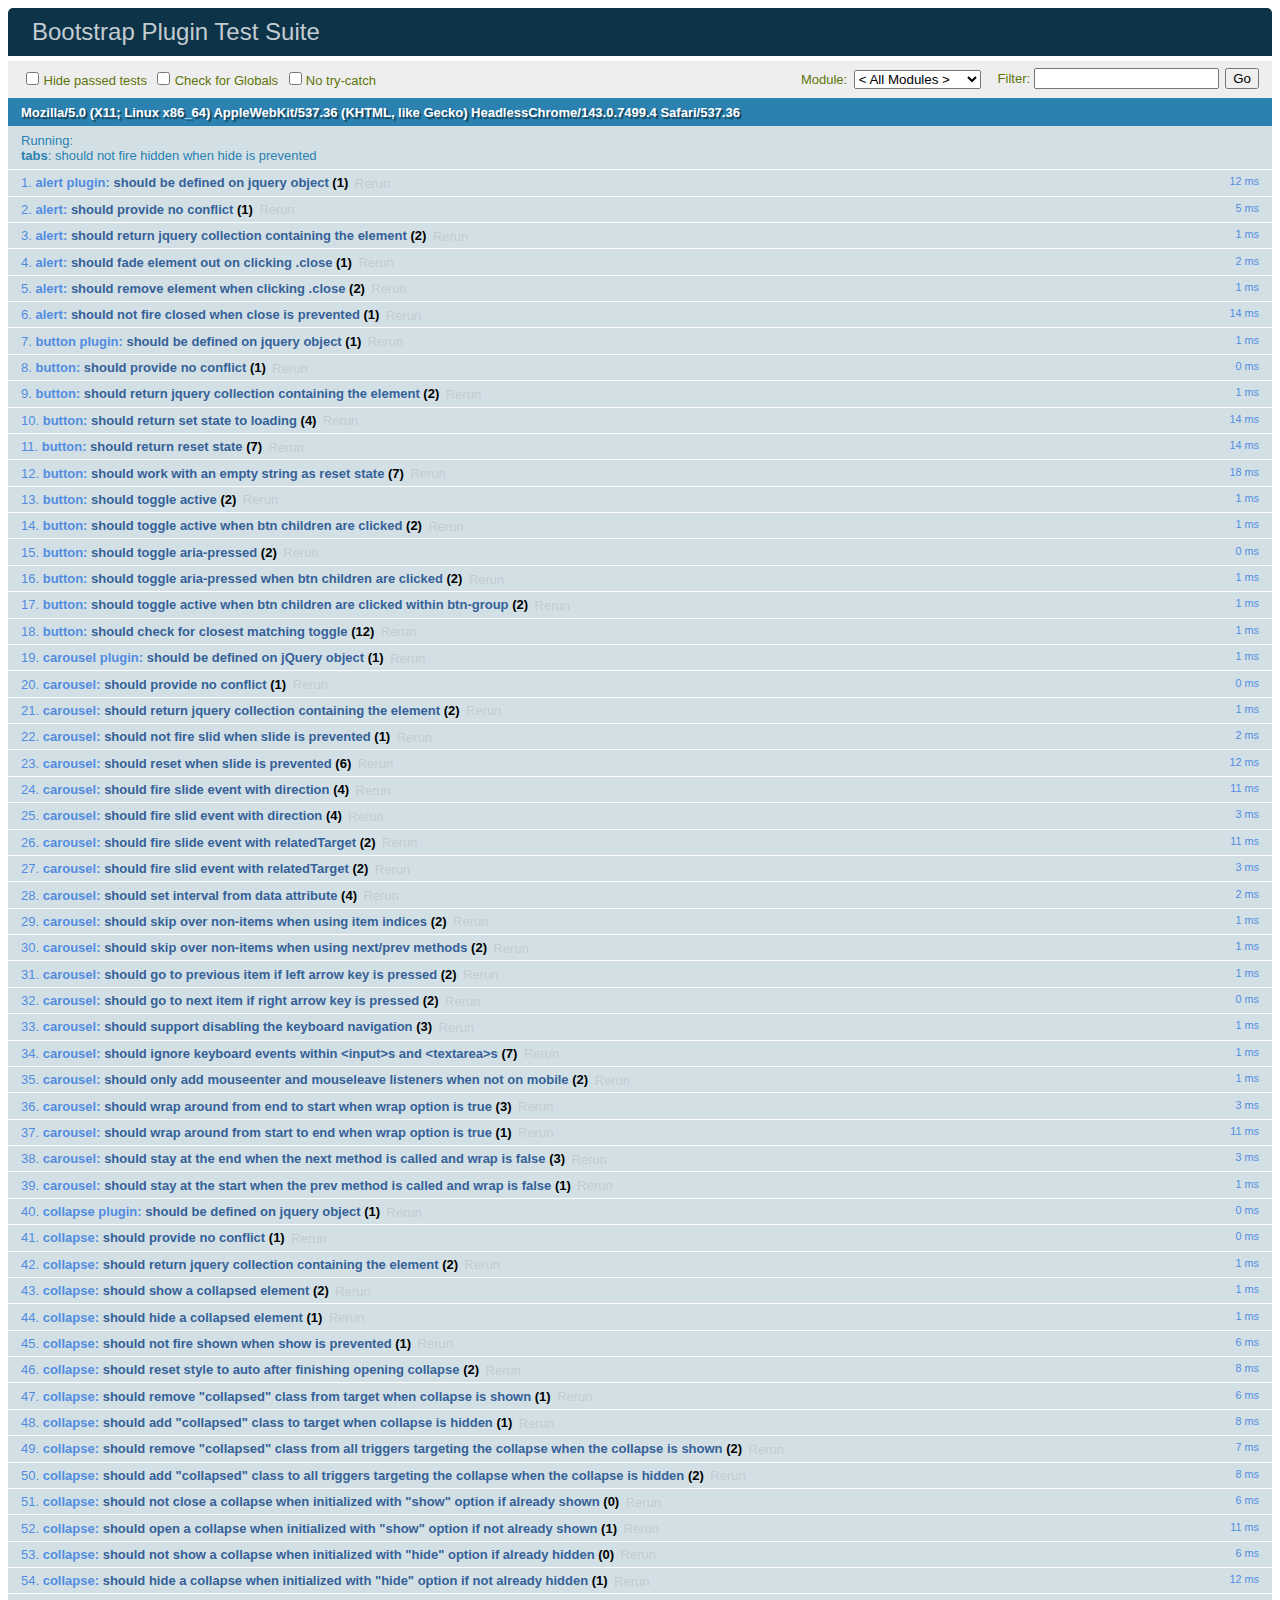
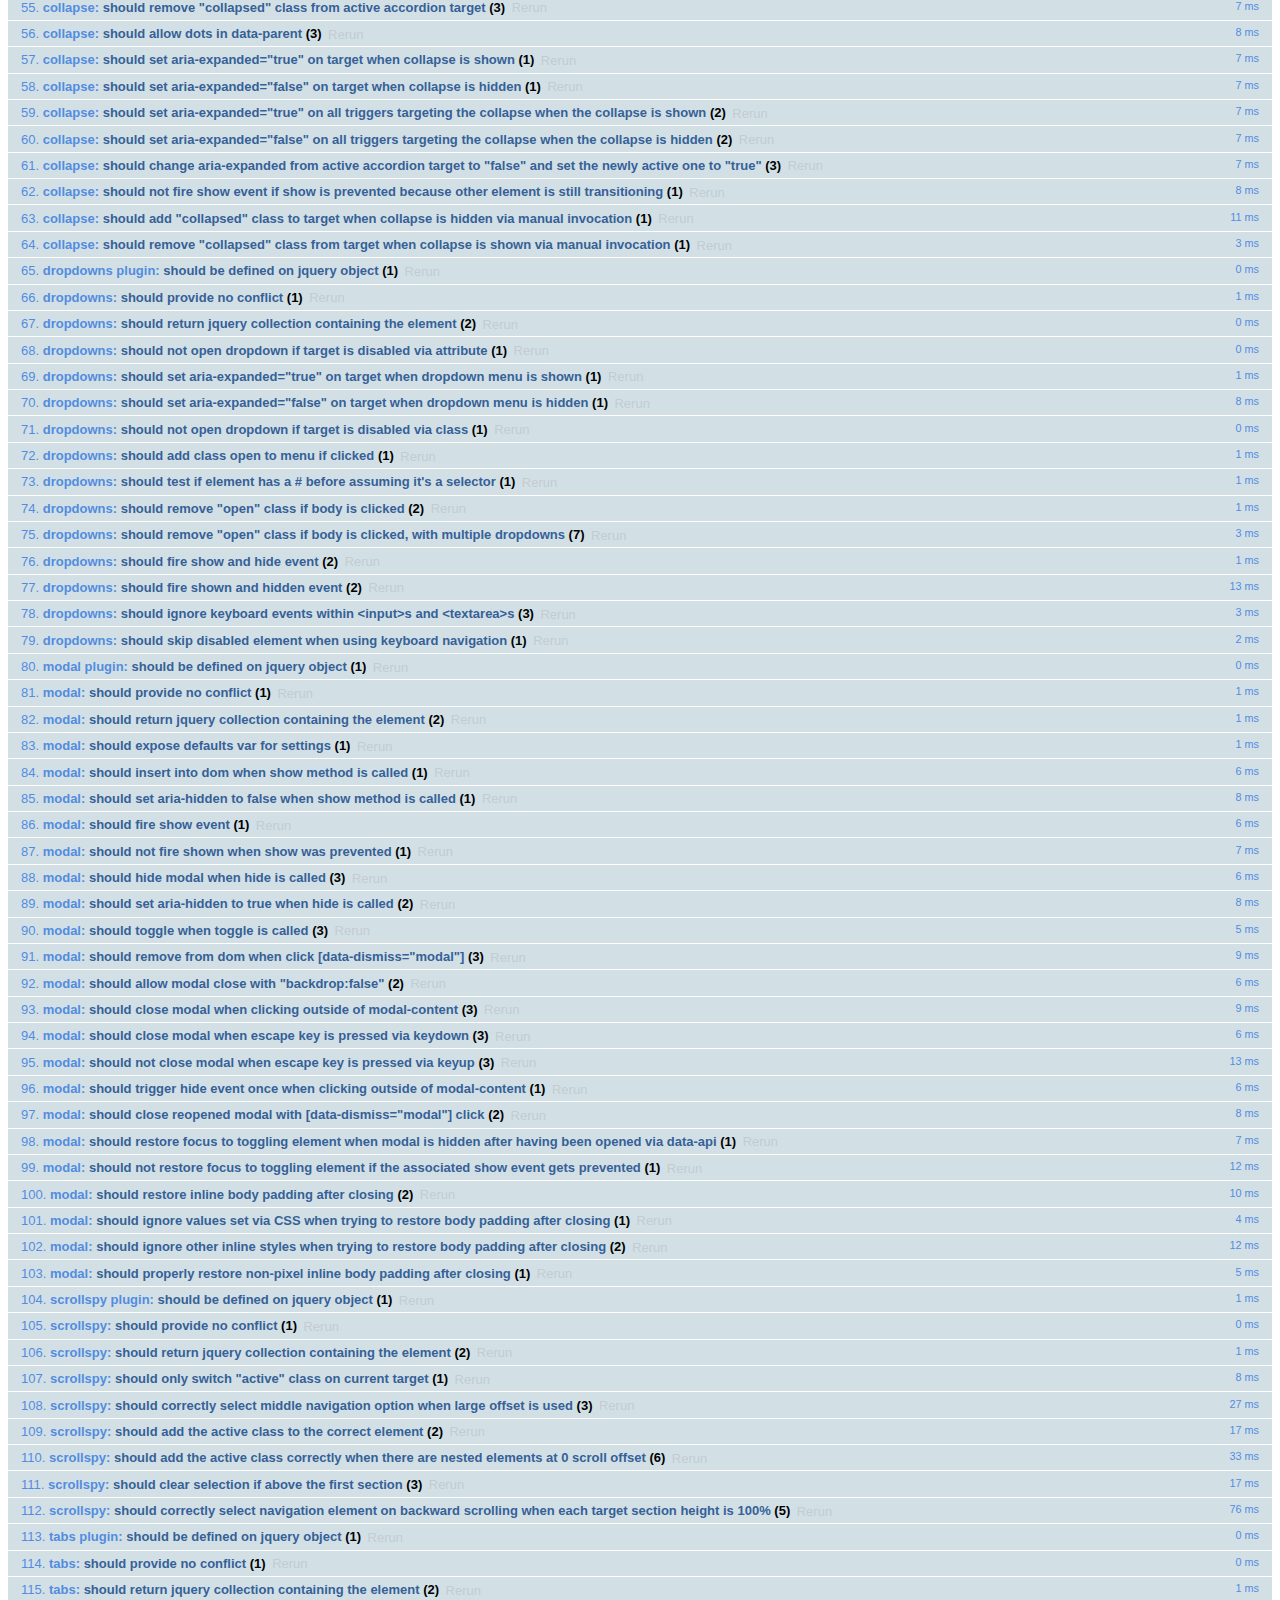
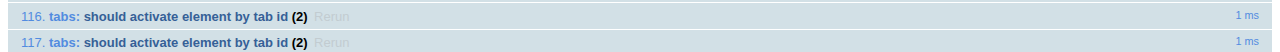
<file: css/bootstrap/js/tests/index.html>
<!DOCTYPE html>
<html>
  <head>
    <meta charset="utf-8">
    <title>Bootstrap Plugin Test Suite</title>
    <meta name="viewport" content="width=device-width, initial-scale=1">

    <!-- jQuery -->
    <script src="vendor/jquery.min.js"></script>
    <script>
      // Disable jQuery event aliases to ensure we don't accidentally use any of them
      (function () {
        var eventAliases = [
          'blur',
          'focus',
          'focusin',
          'focusout',
          'load',
          'resize',
          'scroll',
          'unload',
          'click',
          'dblclick',
          'mousedown',
          'mouseup',
          'mousemove',
          'mouseover',
          'mouseout',
          'mouseenter',
          'mouseleave',
          'change',
          'select',
          'submit',
          'keydown',
          'keypress',
          'keyup',
          'error',
          'contextmenu',
          'hover',
          'bind',
          'unbind',
          'delegate',
          'undelegate'
        ]
        for (var i = 0; i < eventAliases.length; i++) {
          $.fn[eventAliases[i]] = undefined
        }
      })()
    </script>

    <!-- QUnit -->
    <link rel="stylesheet" href="vendor/qunit.css" media="screen">
    <script src="vendor/qunit.js"></script>
    <script>
      // See https://github.com/axemclion/grunt-saucelabs#test-result-details-with-qunit
      var log = []
      // Require assert.expect in each test.
      QUnit.config.requireExpects = true
      QUnit.done(function (testResults) {
        var tests = []
        for (var i = 0, len = log.length; i < len; i++) {
          var details = log[i]
          tests.push({
            name: details.name,
            result: details.result,
            expected: details.expected,
            actual: details.actual,
            source: details.source
          })
        }
        testResults.tests = tests

        window.global_test_results = testResults
      })

      QUnit.testStart(function (testDetails) {
        $(window).scrollTop(0)
        QUnit.log(function (details) {
          if (!details.result) {
            details.name = testDetails.name
            log.push(details)
          }
        })
      })

      // Cleanup
      QUnit.testDone(function () {
        $('#qunit-fixture').empty()
        $('#modal-test, .modal-backdrop').remove()
      })

      // Display fixture on-screen on iOS to avoid false positives
      if (/iPhone|iPad|iPod/.test(navigator.userAgent)) {
        QUnit.begin(function() {
          $('#qunit-fixture').css({ top: 0, left: 0 })
        })

        QUnit.done(function () {
          $('#qunit-fixture').css({ top: '', left: '' })
        })
      }

      // Disable deprecated global QUnit method aliases in preparation for QUnit v2
      (function () {
        var methodNames = [
          'async',
          'asyncTest',
          'deepEqual',
          'equal',
          'expect',
          'module',
          'notDeepEqual',
          'notEqual',
          'notPropEqual',
          'notStrictEqual',
          'ok',
          'propEqual',
          'push',
          'start',
          'stop',
          'strictEqual',
          'test',
          'throws'
        ];
        for (var i = 0; i < methodNames.length; i++) {
          var methodName = methodNames[i];
          window[methodName] = undefined;
        }
      })();
    </script>

    <!-- Plugin sources -->
    <script>$.support.transition = false</script>
    <script src="../../js/alert.js"></script>
    <script src="../../js/button.js"></script>
    <script src="../../js/carousel.js"></script>
    <script src="../../js/collapse.js"></script>
    <script src="../../js/dropdown.js"></script>
    <script src="../../js/modal.js"></script>
    <script src="../../js/scrollspy.js"></script>
    <script src="../../js/tab.js"></script>
    <script src="../../js/tooltip.js"></script>
    <script src="../../js/popover.js"></script>
    <script src="../../js/affix.js"></script>

    <!-- Unit tests -->
    <script src="unit/alert.js"></script>
    <script src="unit/button.js"></script>
    <script src="unit/carousel.js"></script>
    <script src="unit/collapse.js"></script>
    <script src="unit/dropdown.js"></script>
    <script src="unit/modal.js"></script>
    <script src="unit/scrollspy.js"></script>
    <script src="unit/tab.js"></script>
    <script src="unit/tooltip.js"></script>
    <script src="unit/popover.js"></script>
    <script src="unit/affix.js"></script>

  </head>
  <body>
    <div id="qunit-container">
      <div id="qunit"></div>
      <div id="qunit-fixture"></div>
    </div>
  </body>
</html>
</file>
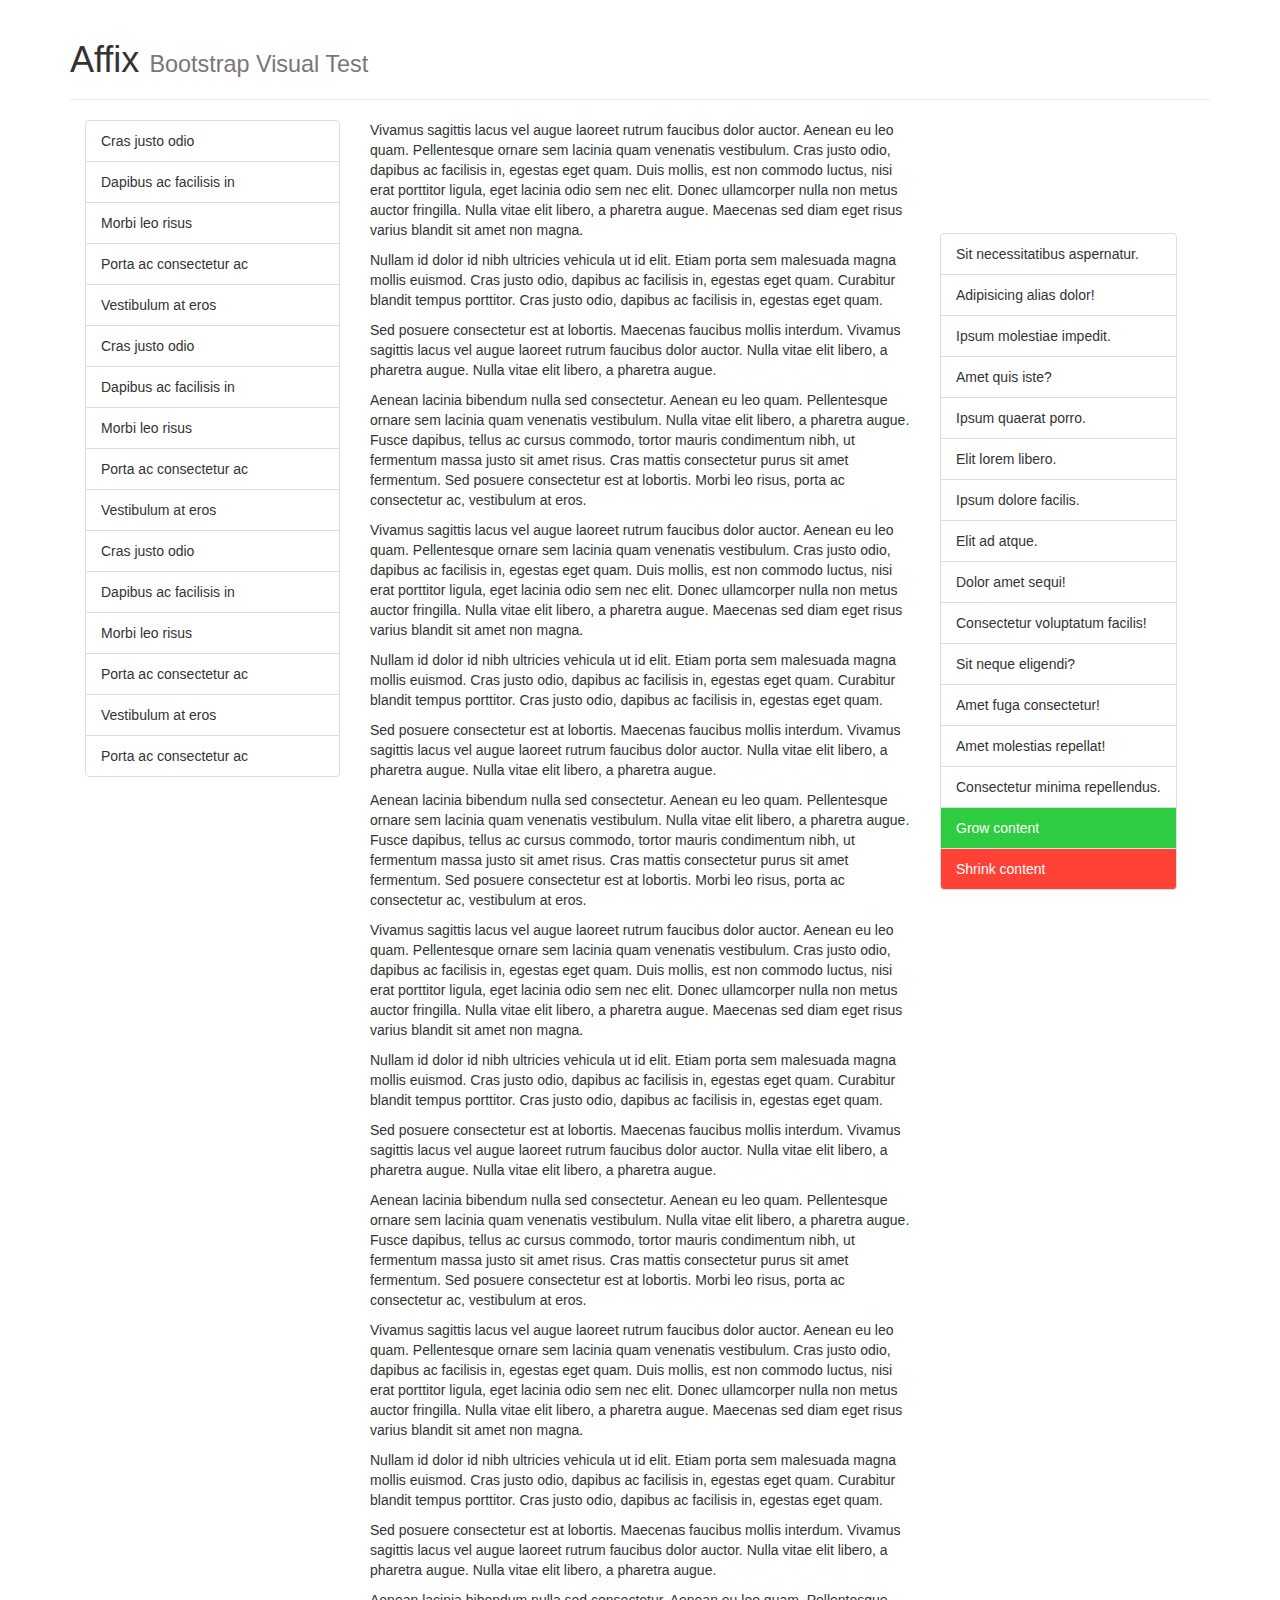
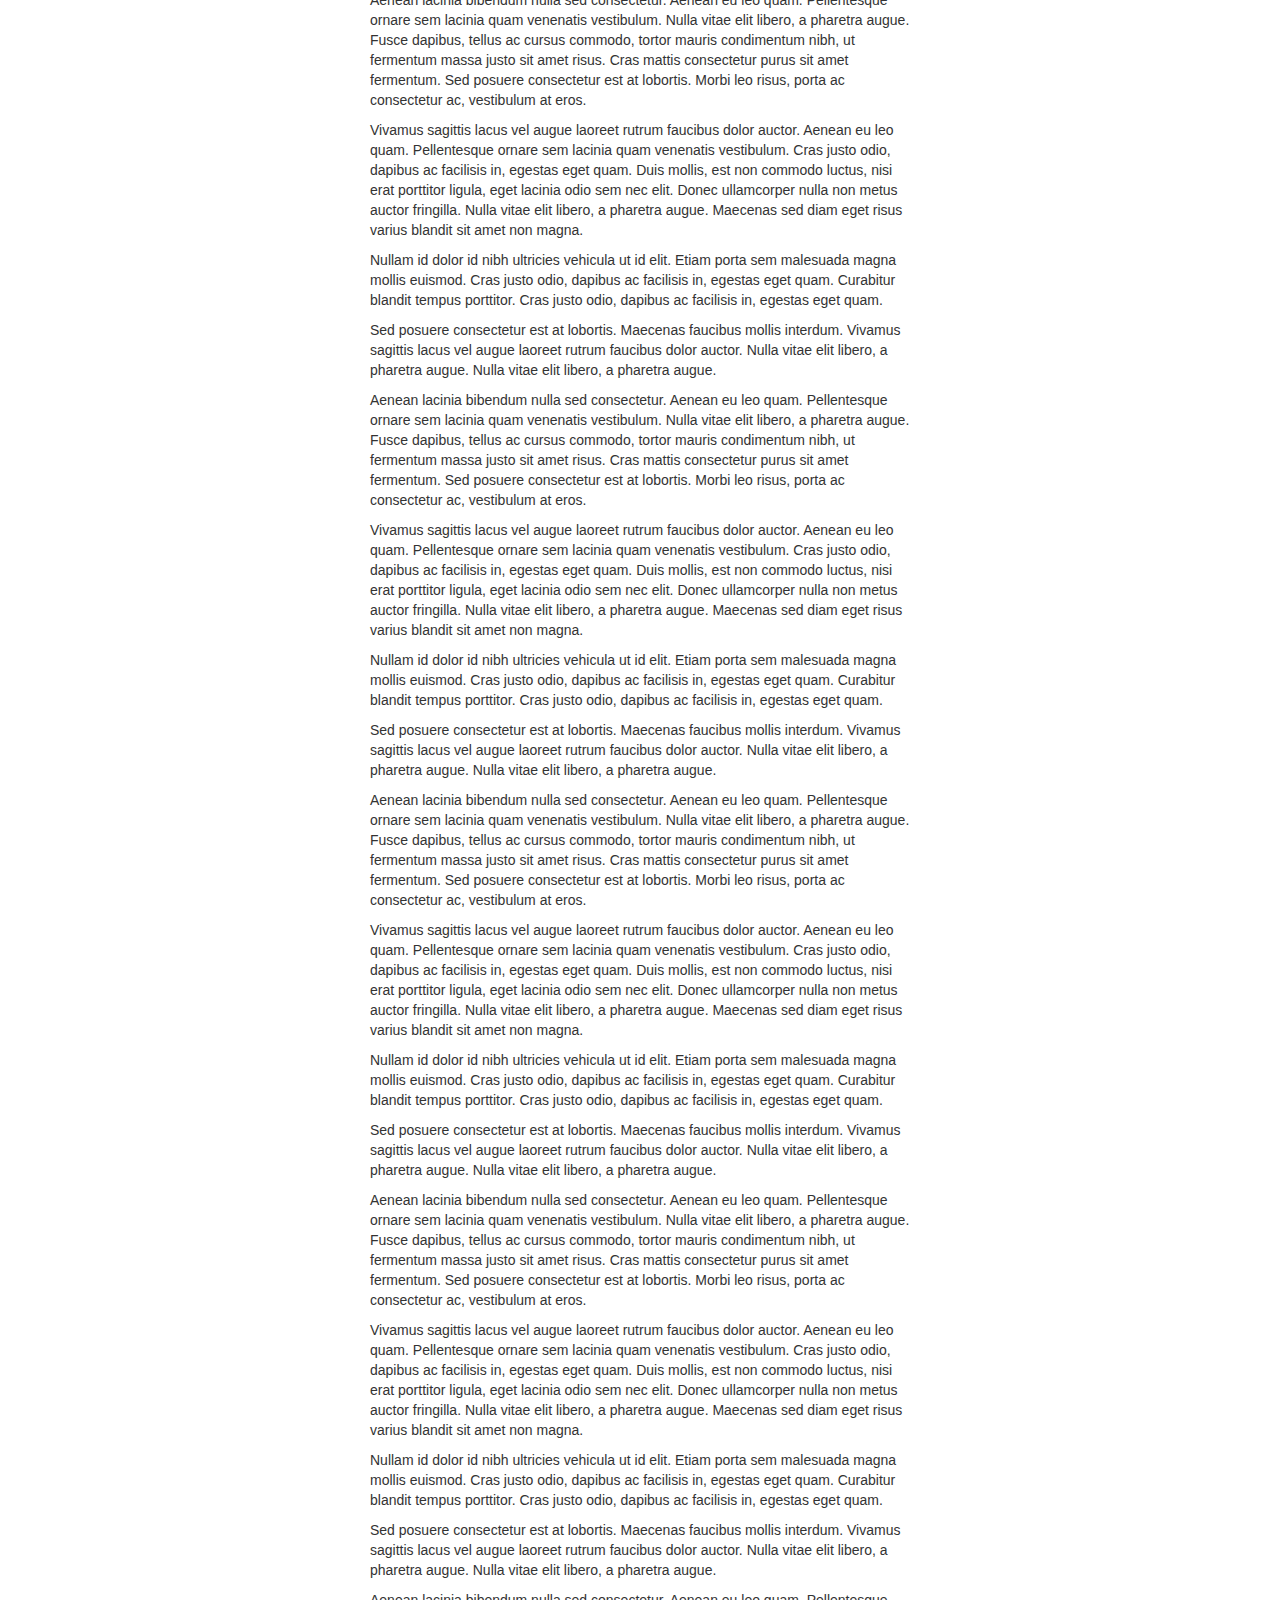
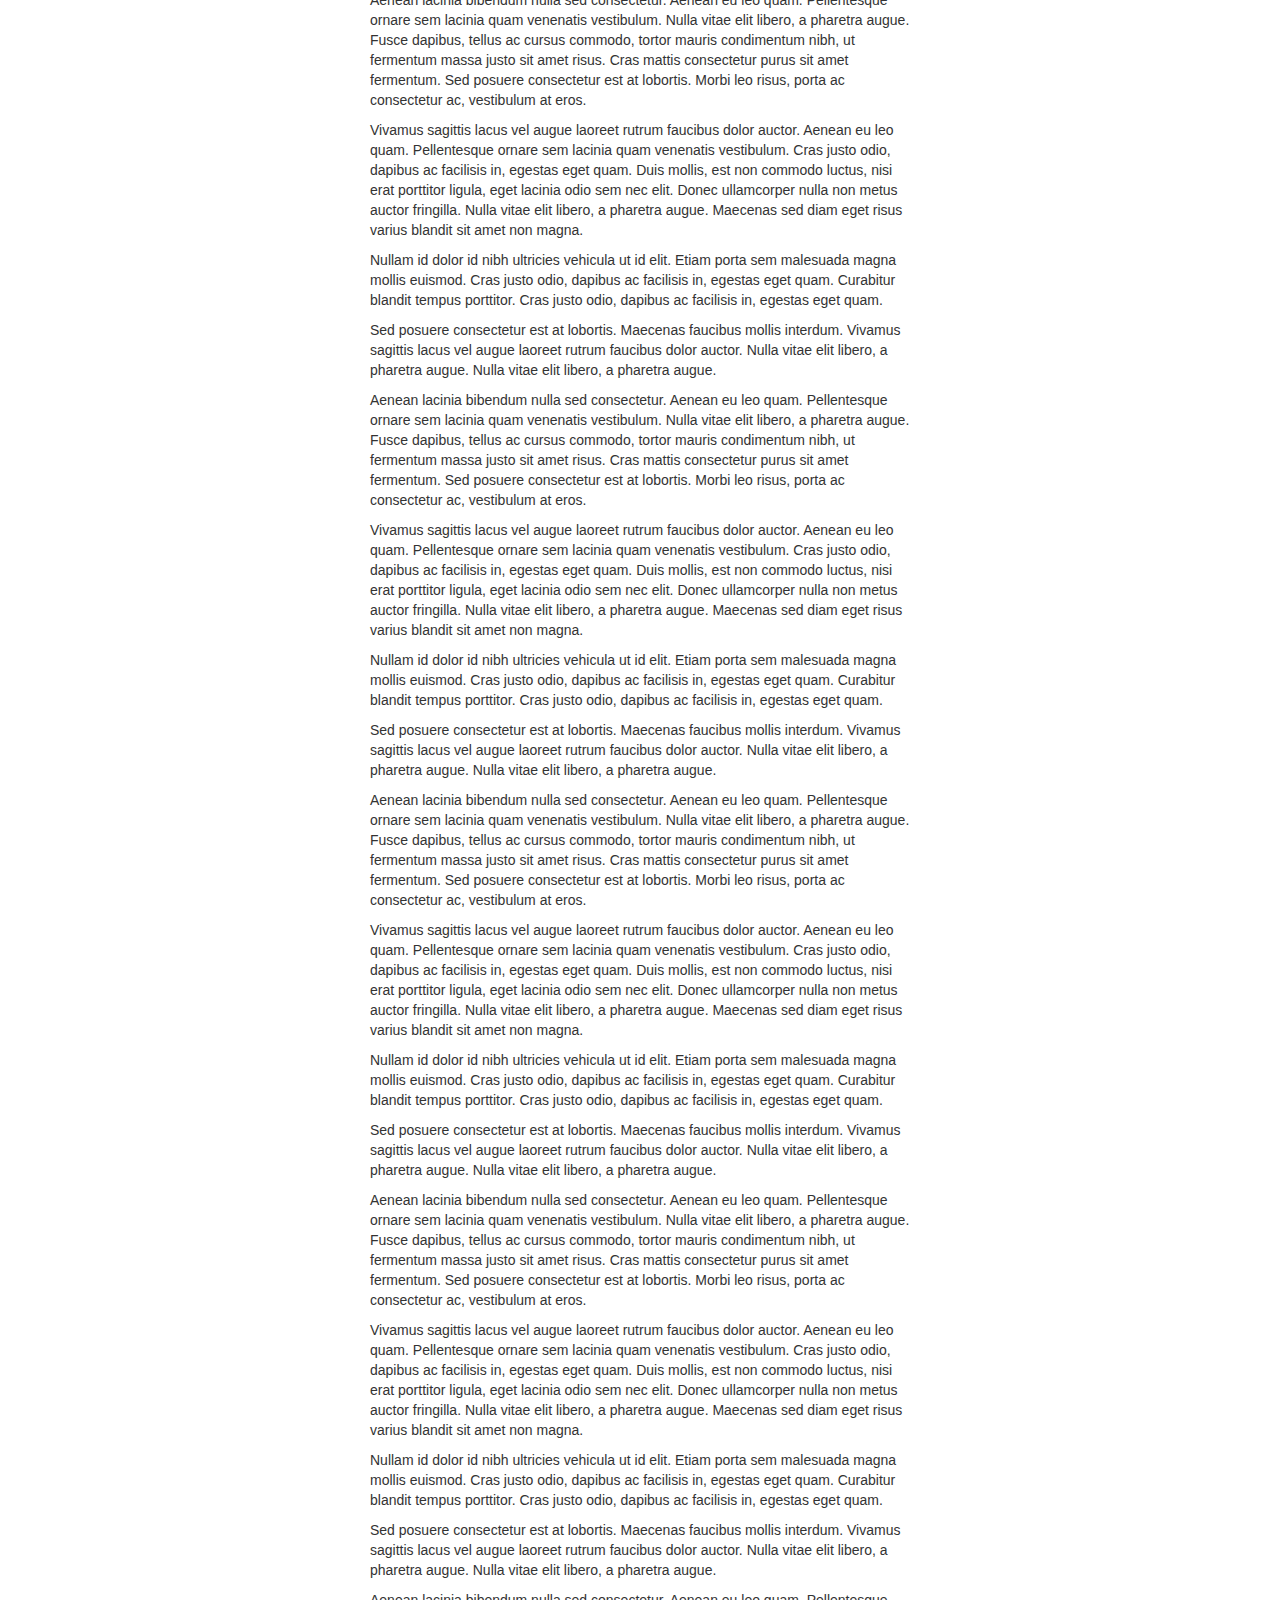
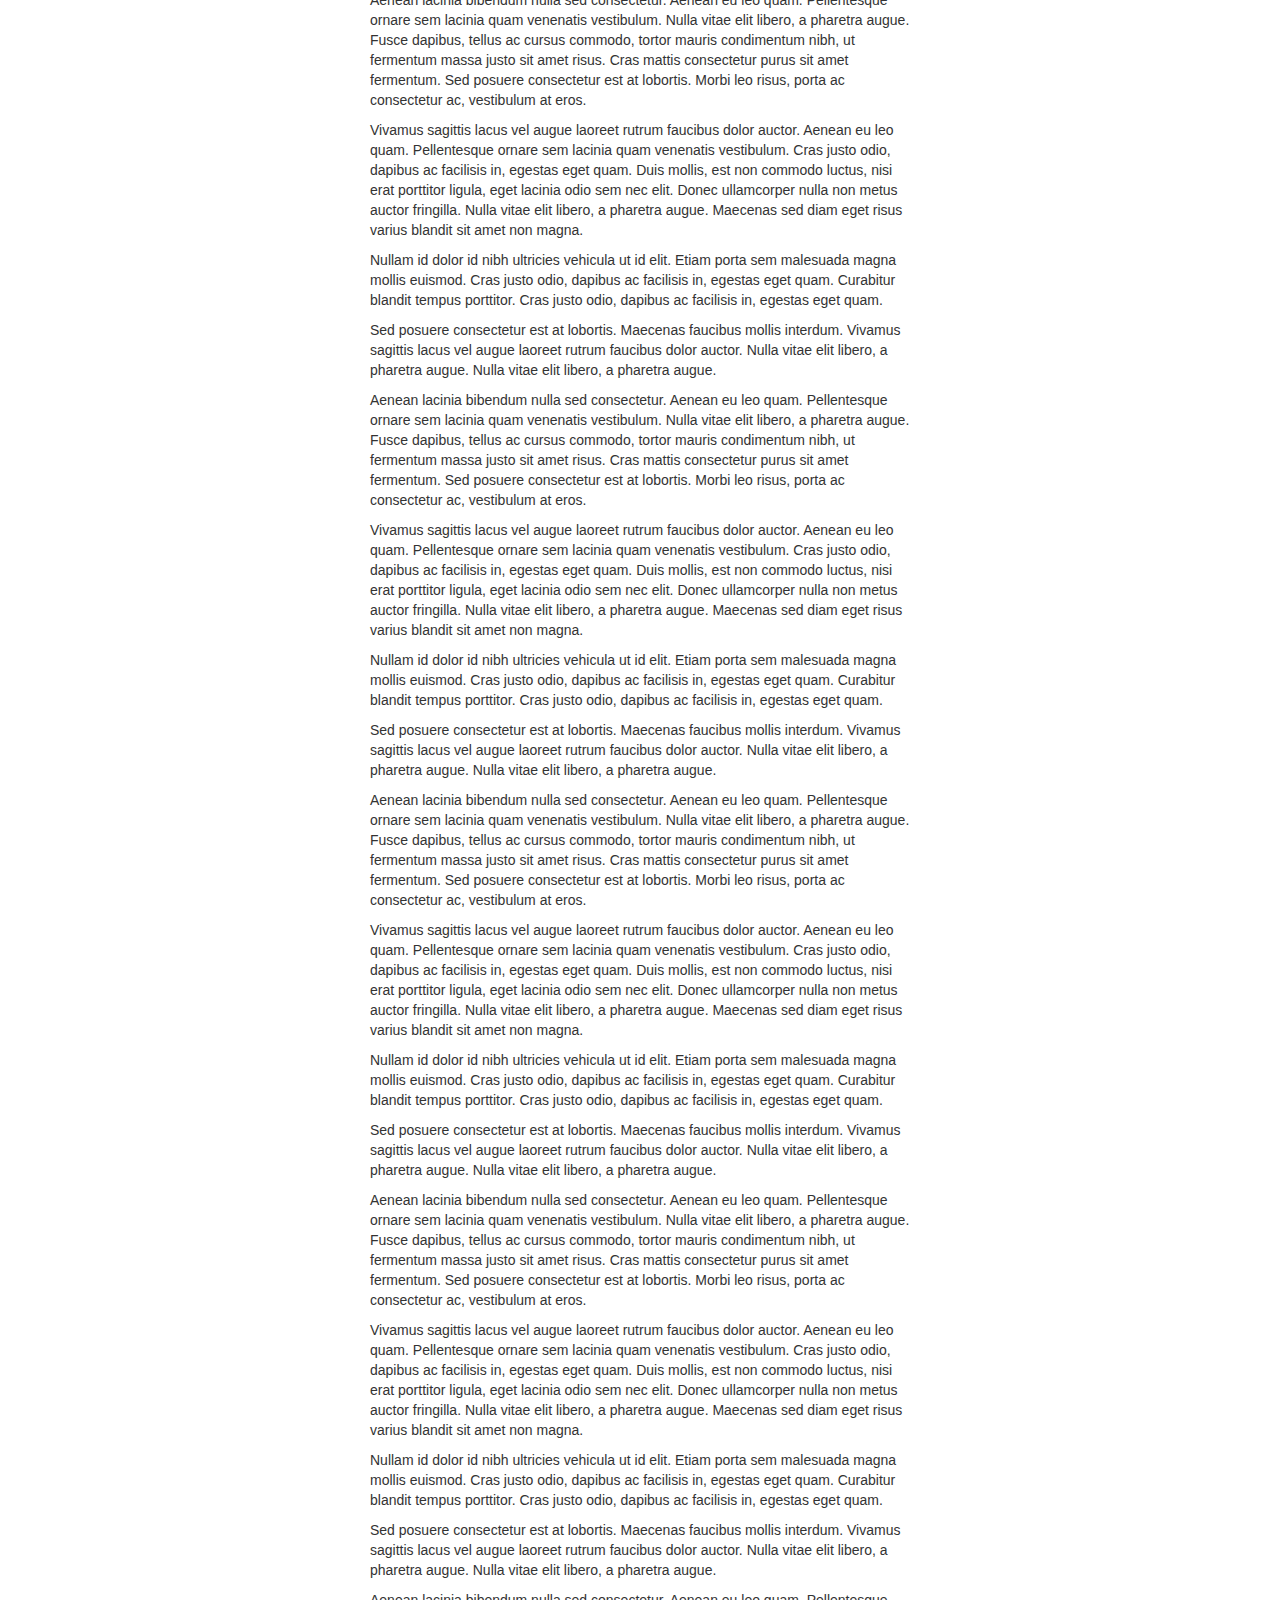
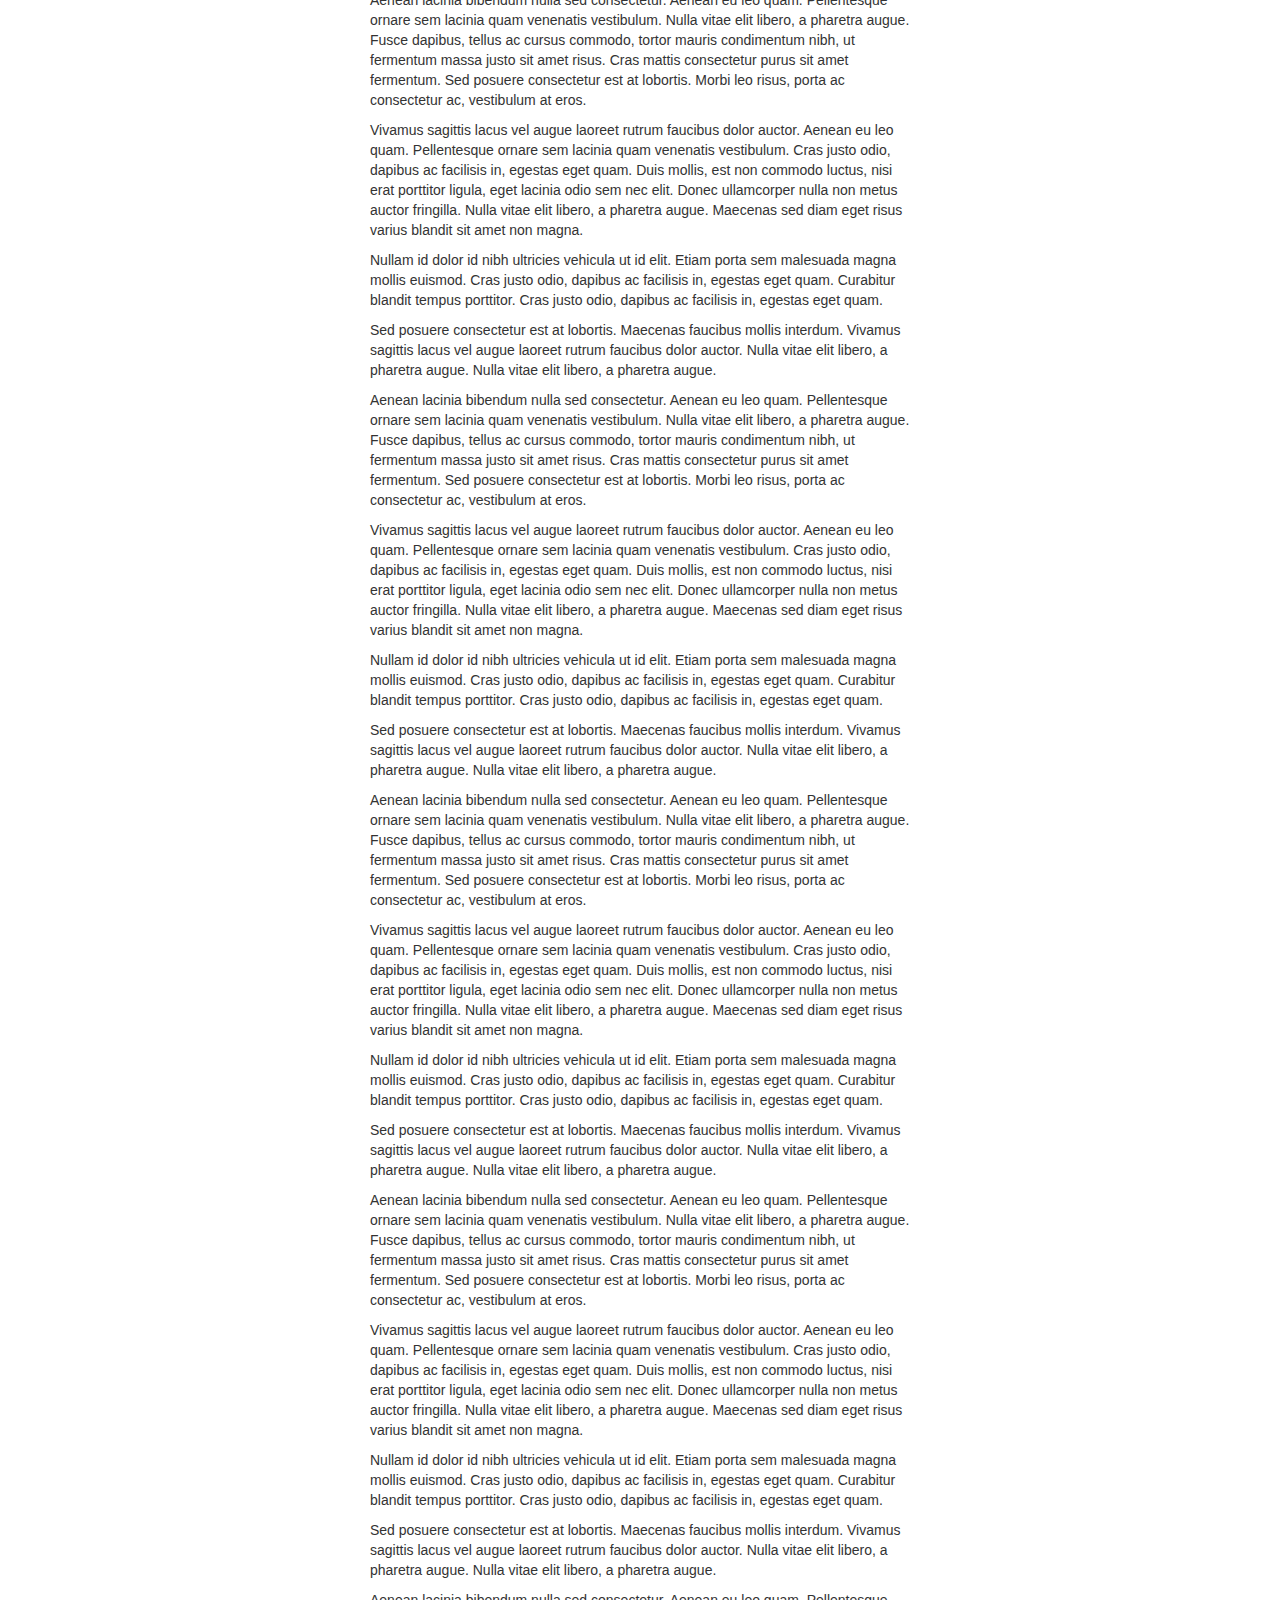
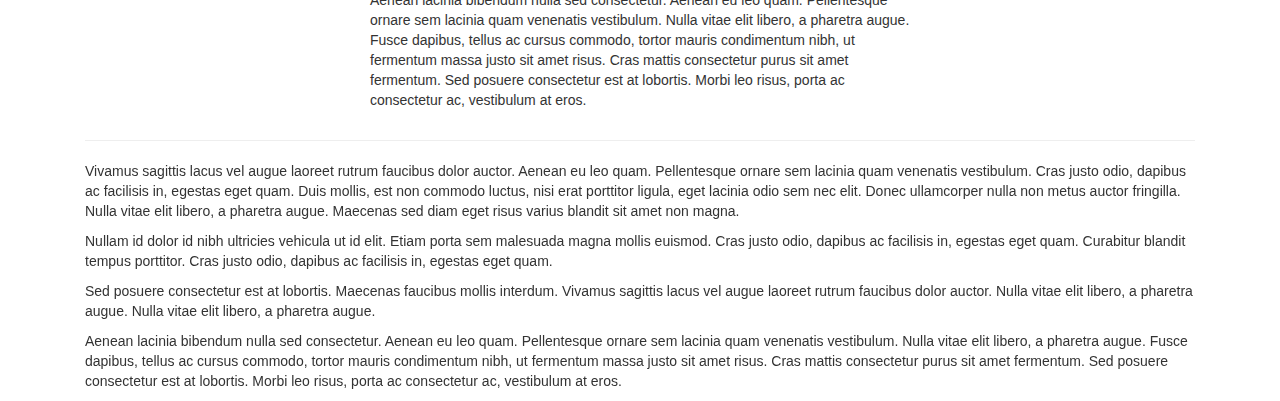
<file: css/bootstrap/js/tests/visual/affix.html>
<!DOCTYPE html>
<html>
<head>
  <meta charset="utf-8">
  <meta http-equiv="X-UA-Compatible" content="IE=edge">
  <meta name="viewport" content="width=device-width, initial-scale=1">
  <title>Affix</title>
  <link rel="stylesheet" href="../../../dist/css/bootstrap.min.css">

  <style>
    /* Test Styles */
    .affixed-element-top.affix {
      top: 10px;
    }
    .affixed-element-top.affix-bottom {
      position: absolute;
    }
    .affixed-element-bottom {
      margin-bottom: 0;
    }
    .affixed-element-bottom.affix {
      bottom: 10px;
    }
    .affixed-element-bottom.affix-bottom {
      position: relative;
    }
    .grow-btn, .shrink-btn {
      color: #FFF;
    }
    .grow-btn {
      background-color: #2ECC40;
    }
    .grow-btn:hover {
      background-color: #3D9970;
    }
    .shrink-btn {
      background-color: #FF4136;
    }
    .shrink-btn:hover {
      background-color: #85144B;
    }
  </style>

  <!-- HTML5 shim and Respond.js for IE8 support of HTML5 elements and media queries -->
  <!-- WARNING: Respond.js doesn't work if you view the page via file:// -->
  <!--[if lt IE 9]>
    <script src="https://oss.maxcdn.com/html5shiv/3.7.2/html5shiv.min.js"></script>
    <script src="https://oss.maxcdn.com/respond/1.4.2/respond.min.js"></script>
  <![endif]-->
</head>
<body>

<div class="container">

  <div class="page-header js-page-header">
    <h1>Affix <small>Bootstrap Visual Test</small></h1>
  </div>

  <div class="col-md-3">
    <ul class="list-group affixed-element-top js-affixed-element-top">
      <li class="list-group-item">Cras justo odio</li>
      <li class="list-group-item">Dapibus ac facilisis in</li>
      <li class="list-group-item">Morbi leo risus</li>
      <li class="list-group-item">Porta ac consectetur ac</li>
      <li class="list-group-item">Vestibulum at eros</li>
      <li class="list-group-item">Cras justo odio</li>
      <li class="list-group-item">Dapibus ac facilisis in</li>
      <li class="list-group-item">Morbi leo risus</li>
      <li class="list-group-item">Porta ac consectetur ac</li>
      <li class="list-group-item">Vestibulum at eros</li>
      <li class="list-group-item">Cras justo odio</li>
      <li class="list-group-item">Dapibus ac facilisis in</li>
      <li class="list-group-item">Morbi leo risus</li>
      <li class="list-group-item">Porta ac consectetur ac</li>
      <li class="list-group-item">Vestibulum at eros</li>
      <li class="list-group-item">Porta ac consectetur ac</li>
    </ul>
  </div>

  <div class="col-md-6 js-content">

    <p>Vivamus sagittis lacus vel augue laoreet rutrum faucibus dolor auctor. Aenean eu leo quam. Pellentesque ornare sem lacinia quam venenatis vestibulum. Cras justo odio, dapibus ac facilisis in, egestas eget quam. Duis mollis, est non commodo luctus, nisi erat porttitor ligula, eget lacinia odio sem nec elit. Donec ullamcorper nulla non metus auctor fringilla. Nulla vitae elit libero, a pharetra augue. Maecenas sed diam eget risus varius blandit sit amet non magna.</p>

    <p>Nullam id dolor id nibh ultricies vehicula ut id elit. Etiam porta sem malesuada magna mollis euismod. Cras justo odio, dapibus ac facilisis in, egestas eget quam. Curabitur blandit tempus porttitor. Cras justo odio, dapibus ac facilisis in, egestas eget quam.</p>

    <p>Sed posuere consectetur est at lobortis. Maecenas faucibus mollis interdum. Vivamus sagittis lacus vel augue laoreet rutrum faucibus dolor auctor. Nulla vitae elit libero, a pharetra augue. Nulla vitae elit libero, a pharetra augue.</p>

    <p>Aenean lacinia bibendum nulla sed consectetur. Aenean eu leo quam. Pellentesque ornare sem lacinia quam venenatis vestibulum. Nulla vitae elit libero, a pharetra augue. Fusce dapibus, tellus ac cursus commodo, tortor mauris condimentum nibh, ut fermentum massa justo sit amet risus. Cras mattis consectetur purus sit amet fermentum. Sed posuere consectetur est at lobortis. Morbi leo risus, porta ac consectetur ac, vestibulum at eros.</p>

    <p>Vivamus sagittis lacus vel augue laoreet rutrum faucibus dolor auctor. Aenean eu leo quam. Pellentesque ornare sem lacinia quam venenatis vestibulum. Cras justo odio, dapibus ac facilisis in, egestas eget quam. Duis mollis, est non commodo luctus, nisi erat porttitor ligula, eget lacinia odio sem nec elit. Donec ullamcorper nulla non metus auctor fringilla. Nulla vitae elit libero, a pharetra augue. Maecenas sed diam eget risus varius blandit sit amet non magna.</p>

    <p>Nullam id dolor id nibh ultricies vehicula ut id elit. Etiam porta sem malesuada magna mollis euismod. Cras justo odio, dapibus ac facilisis in, egestas eget quam. Curabitur blandit tempus porttitor. Cras justo odio, dapibus ac facilisis in, egestas eget quam.</p>

    <p>Sed posuere consectetur est at lobortis. Maecenas faucibus mollis interdum. Vivamus sagittis lacus vel augue laoreet rutrum faucibus dolor auctor. Nulla vitae elit libero, a pharetra augue. Nulla vitae elit libero, a pharetra augue.</p>

    <p>Aenean lacinia bibendum nulla sed consectetur. Aenean eu leo quam. Pellentesque ornare sem lacinia quam venenatis vestibulum. Nulla vitae elit libero, a pharetra augue. Fusce dapibus, tellus ac cursus commodo, tortor mauris condimentum nibh, ut fermentum massa justo sit amet risus. Cras mattis consectetur purus sit amet fermentum. Sed posuere consectetur est at lobortis. Morbi leo risus, porta ac consectetur ac, vestibulum at eros.</p>

    <p>Vivamus sagittis lacus vel augue laoreet rutrum faucibus dolor auctor. Aenean eu leo quam. Pellentesque ornare sem lacinia quam venenatis vestibulum. Cras justo odio, dapibus ac facilisis in, egestas eget quam. Duis mollis, est non commodo luctus, nisi erat porttitor ligula, eget lacinia odio sem nec elit. Donec ullamcorper nulla non metus auctor fringilla. Nulla vitae elit libero, a pharetra augue. Maecenas sed diam eget risus varius blandit sit amet non magna.</p>

    <p>Nullam id dolor id nibh ultricies vehicula ut id elit. Etiam porta sem malesuada magna mollis euismod. Cras justo odio, dapibus ac facilisis in, egestas eget quam. Curabitur blandit tempus porttitor. Cras justo odio, dapibus ac facilisis in, egestas eget quam.</p>

    <p>Sed posuere consectetur est at lobortis. Maecenas faucibus mollis interdum. Vivamus sagittis lacus vel augue laoreet rutrum faucibus dolor auctor. Nulla vitae elit libero, a pharetra augue. Nulla vitae elit libero, a pharetra augue.</p>

    <p>Aenean lacinia bibendum nulla sed consectetur. Aenean eu leo quam. Pellentesque ornare sem lacinia quam venenatis vestibulum. Nulla vitae elit libero, a pharetra augue. Fusce dapibus, tellus ac cursus commodo, tortor mauris condimentum nibh, ut fermentum massa justo sit amet risus. Cras mattis consectetur purus sit amet fermentum. Sed posuere consectetur est at lobortis. Morbi leo risus, porta ac consectetur ac, vestibulum at eros.</p>

    <p>Vivamus sagittis lacus vel augue laoreet rutrum faucibus dolor auctor. Aenean eu leo quam. Pellentesque ornare sem lacinia quam venenatis vestibulum. Cras justo odio, dapibus ac facilisis in, egestas eget quam. Duis mollis, est non commodo luctus, nisi erat porttitor ligula, eget lacinia odio sem nec elit. Donec ullamcorper nulla non metus auctor fringilla. Nulla vitae elit libero, a pharetra augue. Maecenas sed diam eget risus varius blandit sit amet non magna.</p>

    <p>Nullam id dolor id nibh ultricies vehicula ut id elit. Etiam porta sem malesuada magna mollis euismod. Cras justo odio, dapibus ac facilisis in, egestas eget quam. Curabitur blandit tempus porttitor. Cras justo odio, dapibus ac facilisis in, egestas eget quam.</p>

    <p>Sed posuere consectetur est at lobortis. Maecenas faucibus mollis interdum. Vivamus sagittis lacus vel augue laoreet rutrum faucibus dolor auctor. Nulla vitae elit libero, a pharetra augue. Nulla vitae elit libero, a pharetra augue.</p>

    <p>Aenean lacinia bibendum nulla sed consectetur. Aenean eu leo quam. Pellentesque ornare sem lacinia quam venenatis vestibulum. Nulla vitae elit libero, a pharetra augue. Fusce dapibus, tellus ac cursus commodo, tortor mauris condimentum nibh, ut fermentum massa justo sit amet risus. Cras mattis consectetur purus sit amet fermentum. Sed posuere consectetur est at lobortis. Morbi leo risus, porta ac consectetur ac, vestibulum at eros.</p>
    <p>Vivamus sagittis lacus vel augue laoreet rutrum faucibus dolor auctor. Aenean eu leo quam. Pellentesque ornare sem lacinia quam venenatis vestibulum. Cras justo odio, dapibus ac facilisis in, egestas eget quam. Duis mollis, est non commodo luctus, nisi erat porttitor ligula, eget lacinia odio sem nec elit. Donec ullamcorper nulla non metus auctor fringilla. Nulla vitae elit libero, a pharetra augue. Maecenas sed diam eget risus varius blandit sit amet non magna.</p>

    <p>Nullam id dolor id nibh ultricies vehicula ut id elit. Etiam porta sem malesuada magna mollis euismod. Cras justo odio, dapibus ac facilisis in, egestas eget quam. Curabitur blandit tempus porttitor. Cras justo odio, dapibus ac facilisis in, egestas eget quam.</p>

    <p>Sed posuere consectetur est at lobortis. Maecenas faucibus mollis interdum. Vivamus sagittis lacus vel augue laoreet rutrum faucibus dolor auctor. Nulla vitae elit libero, a pharetra augue. Nulla vitae elit libero, a pharetra augue.</p>

    <p>Aenean lacinia bibendum nulla sed consectetur. Aenean eu leo quam. Pellentesque ornare sem lacinia quam venenatis vestibulum. Nulla vitae elit libero, a pharetra augue. Fusce dapibus, tellus ac cursus commodo, tortor mauris condimentum nibh, ut fermentum massa justo sit amet risus. Cras mattis consectetur purus sit amet fermentum. Sed posuere consectetur est at lobortis. Morbi leo risus, porta ac consectetur ac, vestibulum at eros.</p>

    <p>Vivamus sagittis lacus vel augue laoreet rutrum faucibus dolor auctor. Aenean eu leo quam. Pellentesque ornare sem lacinia quam venenatis vestibulum. Cras justo odio, dapibus ac facilisis in, egestas eget quam. Duis mollis, est non commodo luctus, nisi erat porttitor ligula, eget lacinia odio sem nec elit. Donec ullamcorper nulla non metus auctor fringilla. Nulla vitae elit libero, a pharetra augue. Maecenas sed diam eget risus varius blandit sit amet non magna.</p>

    <p>Nullam id dolor id nibh ultricies vehicula ut id elit. Etiam porta sem malesuada magna mollis euismod. Cras justo odio, dapibus ac facilisis in, egestas eget quam. Curabitur blandit tempus porttitor. Cras justo odio, dapibus ac facilisis in, egestas eget quam.</p>

    <p>Sed posuere consectetur est at lobortis. Maecenas faucibus mollis interdum. Vivamus sagittis lacus vel augue laoreet rutrum faucibus dolor auctor. Nulla vitae elit libero, a pharetra augue. Nulla vitae elit libero, a pharetra augue.</p>

    <p>Aenean lacinia bibendum nulla sed consectetur. Aenean eu leo quam. Pellentesque ornare sem lacinia quam venenatis vestibulum. Nulla vitae elit libero, a pharetra augue. Fusce dapibus, tellus ac cursus commodo, tortor mauris condimentum nibh, ut fermentum massa justo sit amet risus. Cras mattis consectetur purus sit amet fermentum. Sed posuere consectetur est at lobortis. Morbi leo risus, porta ac consectetur ac, vestibulum at eros.</p>
    <p>Vivamus sagittis lacus vel augue laoreet rutrum faucibus dolor auctor. Aenean eu leo quam. Pellentesque ornare sem lacinia quam venenatis vestibulum. Cras justo odio, dapibus ac facilisis in, egestas eget quam. Duis mollis, est non commodo luctus, nisi erat porttitor ligula, eget lacinia odio sem nec elit. Donec ullamcorper nulla non metus auctor fringilla. Nulla vitae elit libero, a pharetra augue. Maecenas sed diam eget risus varius blandit sit amet non magna.</p>

    <p>Nullam id dolor id nibh ultricies vehicula ut id elit. Etiam porta sem malesuada magna mollis euismod. Cras justo odio, dapibus ac facilisis in, egestas eget quam. Curabitur blandit tempus porttitor. Cras justo odio, dapibus ac facilisis in, egestas eget quam.</p>

    <p>Sed posuere consectetur est at lobortis. Maecenas faucibus mollis interdum. Vivamus sagittis lacus vel augue laoreet rutrum faucibus dolor auctor. Nulla vitae elit libero, a pharetra augue. Nulla vitae elit libero, a pharetra augue.</p>

    <p>Aenean lacinia bibendum nulla sed consectetur. Aenean eu leo quam. Pellentesque ornare sem lacinia quam venenatis vestibulum. Nulla vitae elit libero, a pharetra augue. Fusce dapibus, tellus ac cursus commodo, tortor mauris condimentum nibh, ut fermentum massa justo sit amet risus. Cras mattis consectetur purus sit amet fermentum. Sed posuere consectetur est at lobortis. Morbi leo risus, porta ac consectetur ac, vestibulum at eros.</p>

    <p>Vivamus sagittis lacus vel augue laoreet rutrum faucibus dolor auctor. Aenean eu leo quam. Pellentesque ornare sem lacinia quam venenatis vestibulum. Cras justo odio, dapibus ac facilisis in, egestas eget quam. Duis mollis, est non commodo luctus, nisi erat porttitor ligula, eget lacinia odio sem nec elit. Donec ullamcorper nulla non metus auctor fringilla. Nulla vitae elit libero, a pharetra augue. Maecenas sed diam eget risus varius blandit sit amet non magna.</p>

    <p>Nullam id dolor id nibh ultricies vehicula ut id elit. Etiam porta sem malesuada magna mollis euismod. Cras justo odio, dapibus ac facilisis in, egestas eget quam. Curabitur blandit tempus porttitor. Cras justo odio, dapibus ac facilisis in, egestas eget quam.</p>

    <p>Sed posuere consectetur est at lobortis. Maecenas faucibus mollis interdum. Vivamus sagittis lacus vel augue laoreet rutrum faucibus dolor auctor. Nulla vitae elit libero, a pharetra augue. Nulla vitae elit libero, a pharetra augue.</p>

    <p>Aenean lacinia bibendum nulla sed consectetur. Aenean eu leo quam. Pellentesque ornare sem lacinia quam venenatis vestibulum. Nulla vitae elit libero, a pharetra augue. Fusce dapibus, tellus ac cursus commodo, tortor mauris condimentum nibh, ut fermentum massa justo sit amet risus. Cras mattis consectetur purus sit amet fermentum. Sed posuere consectetur est at lobortis. Morbi leo risus, porta ac consectetur ac, vestibulum at eros.</p>
    <p>Vivamus sagittis lacus vel augue laoreet rutrum faucibus dolor auctor. Aenean eu leo quam. Pellentesque ornare sem lacinia quam venenatis vestibulum. Cras justo odio, dapibus ac facilisis in, egestas eget quam. Duis mollis, est non commodo luctus, nisi erat porttitor ligula, eget lacinia odio sem nec elit. Donec ullamcorper nulla non metus auctor fringilla. Nulla vitae elit libero, a pharetra augue. Maecenas sed diam eget risus varius blandit sit amet non magna.</p>

    <p>Nullam id dolor id nibh ultricies vehicula ut id elit. Etiam porta sem malesuada magna mollis euismod. Cras justo odio, dapibus ac facilisis in, egestas eget quam. Curabitur blandit tempus porttitor. Cras justo odio, dapibus ac facilisis in, egestas eget quam.</p>

    <p>Sed posuere consectetur est at lobortis. Maecenas faucibus mollis interdum. Vivamus sagittis lacus vel augue laoreet rutrum faucibus dolor auctor. Nulla vitae elit libero, a pharetra augue. Nulla vitae elit libero, a pharetra augue.</p>

    <p>Aenean lacinia bibendum nulla sed consectetur. Aenean eu leo quam. Pellentesque ornare sem lacinia quam venenatis vestibulum. Nulla vitae elit libero, a pharetra augue. Fusce dapibus, tellus ac cursus commodo, tortor mauris condimentum nibh, ut fermentum massa justo sit amet risus. Cras mattis consectetur purus sit amet fermentum. Sed posuere consectetur est at lobortis. Morbi leo risus, porta ac consectetur ac, vestibulum at eros.</p>

    <p>Vivamus sagittis lacus vel augue laoreet rutrum faucibus dolor auctor. Aenean eu leo quam. Pellentesque ornare sem lacinia quam venenatis vestibulum. Cras justo odio, dapibus ac facilisis in, egestas eget quam. Duis mollis, est non commodo luctus, nisi erat porttitor ligula, eget lacinia odio sem nec elit. Donec ullamcorper nulla non metus auctor fringilla. Nulla vitae elit libero, a pharetra augue. Maecenas sed diam eget risus varius blandit sit amet non magna.</p>

    <p>Nullam id dolor id nibh ultricies vehicula ut id elit. Etiam porta sem malesuada magna mollis euismod. Cras justo odio, dapibus ac facilisis in, egestas eget quam. Curabitur blandit tempus porttitor. Cras justo odio, dapibus ac facilisis in, egestas eget quam.</p>

    <p>Sed posuere consectetur est at lobortis. Maecenas faucibus mollis interdum. Vivamus sagittis lacus vel augue laoreet rutrum faucibus dolor auctor. Nulla vitae elit libero, a pharetra augue. Nulla vitae elit libero, a pharetra augue.</p>

    <p>Aenean lacinia bibendum nulla sed consectetur. Aenean eu leo quam. Pellentesque ornare sem lacinia quam venenatis vestibulum. Nulla vitae elit libero, a pharetra augue. Fusce dapibus, tellus ac cursus commodo, tortor mauris condimentum nibh, ut fermentum massa justo sit amet risus. Cras mattis consectetur purus sit amet fermentum. Sed posuere consectetur est at lobortis. Morbi leo risus, porta ac consectetur ac, vestibulum at eros.</p>
    <p>Vivamus sagittis lacus vel augue laoreet rutrum faucibus dolor auctor. Aenean eu leo quam. Pellentesque ornare sem lacinia quam venenatis vestibulum. Cras justo odio, dapibus ac facilisis in, egestas eget quam. Duis mollis, est non commodo luctus, nisi erat porttitor ligula, eget lacinia odio sem nec elit. Donec ullamcorper nulla non metus auctor fringilla. Nulla vitae elit libero, a pharetra augue. Maecenas sed diam eget risus varius blandit sit amet non magna.</p>

    <p>Nullam id dolor id nibh ultricies vehicula ut id elit. Etiam porta sem malesuada magna mollis euismod. Cras justo odio, dapibus ac facilisis in, egestas eget quam. Curabitur blandit tempus porttitor. Cras justo odio, dapibus ac facilisis in, egestas eget quam.</p>

    <p>Sed posuere consectetur est at lobortis. Maecenas faucibus mollis interdum. Vivamus sagittis lacus vel augue laoreet rutrum faucibus dolor auctor. Nulla vitae elit libero, a pharetra augue. Nulla vitae elit libero, a pharetra augue.</p>

    <p>Aenean lacinia bibendum nulla sed consectetur. Aenean eu leo quam. Pellentesque ornare sem lacinia quam venenatis vestibulum. Nulla vitae elit libero, a pharetra augue. Fusce dapibus, tellus ac cursus commodo, tortor mauris condimentum nibh, ut fermentum massa justo sit amet risus. Cras mattis consectetur purus sit amet fermentum. Sed posuere consectetur est at lobortis. Morbi leo risus, porta ac consectetur ac, vestibulum at eros.</p>

    <p>Vivamus sagittis lacus vel augue laoreet rutrum faucibus dolor auctor. Aenean eu leo quam. Pellentesque ornare sem lacinia quam venenatis vestibulum. Cras justo odio, dapibus ac facilisis in, egestas eget quam. Duis mollis, est non commodo luctus, nisi erat porttitor ligula, eget lacinia odio sem nec elit. Donec ullamcorper nulla non metus auctor fringilla. Nulla vitae elit libero, a pharetra augue. Maecenas sed diam eget risus varius blandit sit amet non magna.</p>

    <p>Nullam id dolor id nibh ultricies vehicula ut id elit. Etiam porta sem malesuada magna mollis euismod. Cras justo odio, dapibus ac facilisis in, egestas eget quam. Curabitur blandit tempus porttitor. Cras justo odio, dapibus ac facilisis in, egestas eget quam.</p>

    <p>Sed posuere consectetur est at lobortis. Maecenas faucibus mollis interdum. Vivamus sagittis lacus vel augue laoreet rutrum faucibus dolor auctor. Nulla vitae elit libero, a pharetra augue. Nulla vitae elit libero, a pharetra augue.</p>

    <p>Aenean lacinia bibendum nulla sed consectetur. Aenean eu leo quam. Pellentesque ornare sem lacinia quam venenatis vestibulum. Nulla vitae elit libero, a pharetra augue. Fusce dapibus, tellus ac cursus commodo, tortor mauris condimentum nibh, ut fermentum massa justo sit amet risus. Cras mattis consectetur purus sit amet fermentum. Sed posuere consectetur est at lobortis. Morbi leo risus, porta ac consectetur ac, vestibulum at eros.</p>
    <p>Vivamus sagittis lacus vel augue laoreet rutrum faucibus dolor auctor. Aenean eu leo quam. Pellentesque ornare sem lacinia quam venenatis vestibulum. Cras justo odio, dapibus ac facilisis in, egestas eget quam. Duis mollis, est non commodo luctus, nisi erat porttitor ligula, eget lacinia odio sem nec elit. Donec ullamcorper nulla non metus auctor fringilla. Nulla vitae elit libero, a pharetra augue. Maecenas sed diam eget risus varius blandit sit amet non magna.</p>

    <p>Nullam id dolor id nibh ultricies vehicula ut id elit. Etiam porta sem malesuada magna mollis euismod. Cras justo odio, dapibus ac facilisis in, egestas eget quam. Curabitur blandit tempus porttitor. Cras justo odio, dapibus ac facilisis in, egestas eget quam.</p>

    <p>Sed posuere consectetur est at lobortis. Maecenas faucibus mollis interdum. Vivamus sagittis lacus vel augue laoreet rutrum faucibus dolor auctor. Nulla vitae elit libero, a pharetra augue. Nulla vitae elit libero, a pharetra augue.</p>

    <p>Aenean lacinia bibendum nulla sed consectetur. Aenean eu leo quam. Pellentesque ornare sem lacinia quam venenatis vestibulum. Nulla vitae elit libero, a pharetra augue. Fusce dapibus, tellus ac cursus commodo, tortor mauris condimentum nibh, ut fermentum massa justo sit amet risus. Cras mattis consectetur purus sit amet fermentum. Sed posuere consectetur est at lobortis. Morbi leo risus, porta ac consectetur ac, vestibulum at eros.</p>

    <p>Vivamus sagittis lacus vel augue laoreet rutrum faucibus dolor auctor. Aenean eu leo quam. Pellentesque ornare sem lacinia quam venenatis vestibulum. Cras justo odio, dapibus ac facilisis in, egestas eget quam. Duis mollis, est non commodo luctus, nisi erat porttitor ligula, eget lacinia odio sem nec elit. Donec ullamcorper nulla non metus auctor fringilla. Nulla vitae elit libero, a pharetra augue. Maecenas sed diam eget risus varius blandit sit amet non magna.</p>

    <p>Nullam id dolor id nibh ultricies vehicula ut id elit. Etiam porta sem malesuada magna mollis euismod. Cras justo odio, dapibus ac facilisis in, egestas eget quam. Curabitur blandit tempus porttitor. Cras justo odio, dapibus ac facilisis in, egestas eget quam.</p>

    <p>Sed posuere consectetur est at lobortis. Maecenas faucibus mollis interdum. Vivamus sagittis lacus vel augue laoreet rutrum faucibus dolor auctor. Nulla vitae elit libero, a pharetra augue. Nulla vitae elit libero, a pharetra augue.</p>

    <p>Aenean lacinia bibendum nulla sed consectetur. Aenean eu leo quam. Pellentesque ornare sem lacinia quam venenatis vestibulum. Nulla vitae elit libero, a pharetra augue. Fusce dapibus, tellus ac cursus commodo, tortor mauris condimentum nibh, ut fermentum massa justo sit amet risus. Cras mattis consectetur purus sit amet fermentum. Sed posuere consectetur est at lobortis. Morbi leo risus, porta ac consectetur ac, vestibulum at eros.</p>
    <p>Vivamus sagittis lacus vel augue laoreet rutrum faucibus dolor auctor. Aenean eu leo quam. Pellentesque ornare sem lacinia quam venenatis vestibulum. Cras justo odio, dapibus ac facilisis in, egestas eget quam. Duis mollis, est non commodo luctus, nisi erat porttitor ligula, eget lacinia odio sem nec elit. Donec ullamcorper nulla non metus auctor fringilla. Nulla vitae elit libero, a pharetra augue. Maecenas sed diam eget risus varius blandit sit amet non magna.</p>

    <p>Nullam id dolor id nibh ultricies vehicula ut id elit. Etiam porta sem malesuada magna mollis euismod. Cras justo odio, dapibus ac facilisis in, egestas eget quam. Curabitur blandit tempus porttitor. Cras justo odio, dapibus ac facilisis in, egestas eget quam.</p>

    <p>Sed posuere consectetur est at lobortis. Maecenas faucibus mollis interdum. Vivamus sagittis lacus vel augue laoreet rutrum faucibus dolor auctor. Nulla vitae elit libero, a pharetra augue. Nulla vitae elit libero, a pharetra augue.</p>

    <p>Aenean lacinia bibendum nulla sed consectetur. Aenean eu leo quam. Pellentesque ornare sem lacinia quam venenatis vestibulum. Nulla vitae elit libero, a pharetra augue. Fusce dapibus, tellus ac cursus commodo, tortor mauris condimentum nibh, ut fermentum massa justo sit amet risus. Cras mattis consectetur purus sit amet fermentum. Sed posuere consectetur est at lobortis. Morbi leo risus, porta ac consectetur ac, vestibulum at eros.</p>

    <p>Vivamus sagittis lacus vel augue laoreet rutrum faucibus dolor auctor. Aenean eu leo quam. Pellentesque ornare sem lacinia quam venenatis vestibulum. Cras justo odio, dapibus ac facilisis in, egestas eget quam. Duis mollis, est non commodo luctus, nisi erat porttitor ligula, eget lacinia odio sem nec elit. Donec ullamcorper nulla non metus auctor fringilla. Nulla vitae elit libero, a pharetra augue. Maecenas sed diam eget risus varius blandit sit amet non magna.</p>

    <p>Nullam id dolor id nibh ultricies vehicula ut id elit. Etiam porta sem malesuada magna mollis euismod. Cras justo odio, dapibus ac facilisis in, egestas eget quam. Curabitur blandit tempus porttitor. Cras justo odio, dapibus ac facilisis in, egestas eget quam.</p>

    <p>Sed posuere consectetur est at lobortis. Maecenas faucibus mollis interdum. Vivamus sagittis lacus vel augue laoreet rutrum faucibus dolor auctor. Nulla vitae elit libero, a pharetra augue. Nulla vitae elit libero, a pharetra augue.</p>

    <p>Aenean lacinia bibendum nulla sed consectetur. Aenean eu leo quam. Pellentesque ornare sem lacinia quam venenatis vestibulum. Nulla vitae elit libero, a pharetra augue. Fusce dapibus, tellus ac cursus commodo, tortor mauris condimentum nibh, ut fermentum massa justo sit amet risus. Cras mattis consectetur purus sit amet fermentum. Sed posuere consectetur est at lobortis. Morbi leo risus, porta ac consectetur ac, vestibulum at eros.</p>
    <p>Vivamus sagittis lacus vel augue laoreet rutrum faucibus dolor auctor. Aenean eu leo quam. Pellentesque ornare sem lacinia quam venenatis vestibulum. Cras justo odio, dapibus ac facilisis in, egestas eget quam. Duis mollis, est non commodo luctus, nisi erat porttitor ligula, eget lacinia odio sem nec elit. Donec ullamcorper nulla non metus auctor fringilla. Nulla vitae elit libero, a pharetra augue. Maecenas sed diam eget risus varius blandit sit amet non magna.</p>

    <p>Nullam id dolor id nibh ultricies vehicula ut id elit. Etiam porta sem malesuada magna mollis euismod. Cras justo odio, dapibus ac facilisis in, egestas eget quam. Curabitur blandit tempus porttitor. Cras justo odio, dapibus ac facilisis in, egestas eget quam.</p>

    <p>Sed posuere consectetur est at lobortis. Maecenas faucibus mollis interdum. Vivamus sagittis lacus vel augue laoreet rutrum faucibus dolor auctor. Nulla vitae elit libero, a pharetra augue. Nulla vitae elit libero, a pharetra augue.</p>

    <p>Aenean lacinia bibendum nulla sed consectetur. Aenean eu leo quam. Pellentesque ornare sem lacinia quam venenatis vestibulum. Nulla vitae elit libero, a pharetra augue. Fusce dapibus, tellus ac cursus commodo, tortor mauris condimentum nibh, ut fermentum massa justo sit amet risus. Cras mattis consectetur purus sit amet fermentum. Sed posuere consectetur est at lobortis. Morbi leo risus, porta ac consectetur ac, vestibulum at eros.</p>

    <p>Vivamus sagittis lacus vel augue laoreet rutrum faucibus dolor auctor. Aenean eu leo quam. Pellentesque ornare sem lacinia quam venenatis vestibulum. Cras justo odio, dapibus ac facilisis in, egestas eget quam. Duis mollis, est non commodo luctus, nisi erat porttitor ligula, eget lacinia odio sem nec elit. Donec ullamcorper nulla non metus auctor fringilla. Nulla vitae elit libero, a pharetra augue. Maecenas sed diam eget risus varius blandit sit amet non magna.</p>

    <p>Nullam id dolor id nibh ultricies vehicula ut id elit. Etiam porta sem malesuada magna mollis euismod. Cras justo odio, dapibus ac facilisis in, egestas eget quam. Curabitur blandit tempus porttitor. Cras justo odio, dapibus ac facilisis in, egestas eget quam.</p>

    <p>Sed posuere consectetur est at lobortis. Maecenas faucibus mollis interdum. Vivamus sagittis lacus vel augue laoreet rutrum faucibus dolor auctor. Nulla vitae elit libero, a pharetra augue. Nulla vitae elit libero, a pharetra augue.</p>

    <p>Aenean lacinia bibendum nulla sed consectetur. Aenean eu leo quam. Pellentesque ornare sem lacinia quam venenatis vestibulum. Nulla vitae elit libero, a pharetra augue. Fusce dapibus, tellus ac cursus commodo, tortor mauris condimentum nibh, ut fermentum massa justo sit amet risus. Cras mattis consectetur purus sit amet fermentum. Sed posuere consectetur est at lobortis. Morbi leo risus, porta ac consectetur ac, vestibulum at eros.</p>
    <p>Vivamus sagittis lacus vel augue laoreet rutrum faucibus dolor auctor. Aenean eu leo quam. Pellentesque ornare sem lacinia quam venenatis vestibulum. Cras justo odio, dapibus ac facilisis in, egestas eget quam. Duis mollis, est non commodo luctus, nisi erat porttitor ligula, eget lacinia odio sem nec elit. Donec ullamcorper nulla non metus auctor fringilla. Nulla vitae elit libero, a pharetra augue. Maecenas sed diam eget risus varius blandit sit amet non magna.</p>

    <p>Nullam id dolor id nibh ultricies vehicula ut id elit. Etiam porta sem malesuada magna mollis euismod. Cras justo odio, dapibus ac facilisis in, egestas eget quam. Curabitur blandit tempus porttitor. Cras justo odio, dapibus ac facilisis in, egestas eget quam.</p>

    <p>Sed posuere consectetur est at lobortis. Maecenas faucibus mollis interdum. Vivamus sagittis lacus vel augue laoreet rutrum faucibus dolor auctor. Nulla vitae elit libero, a pharetra augue. Nulla vitae elit libero, a pharetra augue.</p>

    <p>Aenean lacinia bibendum nulla sed consectetur. Aenean eu leo quam. Pellentesque ornare sem lacinia quam venenatis vestibulum. Nulla vitae elit libero, a pharetra augue. Fusce dapibus, tellus ac cursus commodo, tortor mauris condimentum nibh, ut fermentum massa justo sit amet risus. Cras mattis consectetur purus sit amet fermentum. Sed posuere consectetur est at lobortis. Morbi leo risus, porta ac consectetur ac, vestibulum at eros.</p>

    <p>Vivamus sagittis lacus vel augue laoreet rutrum faucibus dolor auctor. Aenean eu leo quam. Pellentesque ornare sem lacinia quam venenatis vestibulum. Cras justo odio, dapibus ac facilisis in, egestas eget quam. Duis mollis, est non commodo luctus, nisi erat porttitor ligula, eget lacinia odio sem nec elit. Donec ullamcorper nulla non metus auctor fringilla. Nulla vitae elit libero, a pharetra augue. Maecenas sed diam eget risus varius blandit sit amet non magna.</p>

    <p>Nullam id dolor id nibh ultricies vehicula ut id elit. Etiam porta sem malesuada magna mollis euismod. Cras justo odio, dapibus ac facilisis in, egestas eget quam. Curabitur blandit tempus porttitor. Cras justo odio, dapibus ac facilisis in, egestas eget quam.</p>

    <p>Sed posuere consectetur est at lobortis. Maecenas faucibus mollis interdum. Vivamus sagittis lacus vel augue laoreet rutrum faucibus dolor auctor. Nulla vitae elit libero, a pharetra augue. Nulla vitae elit libero, a pharetra augue.</p>

    <p>Aenean lacinia bibendum nulla sed consectetur. Aenean eu leo quam. Pellentesque ornare sem lacinia quam venenatis vestibulum. Nulla vitae elit libero, a pharetra augue. Fusce dapibus, tellus ac cursus commodo, tortor mauris condimentum nibh, ut fermentum massa justo sit amet risus. Cras mattis consectetur purus sit amet fermentum. Sed posuere consectetur est at lobortis. Morbi leo risus, porta ac consectetur ac, vestibulum at eros.</p>

  </div>

  <div class="col-md-3">
    <ul class="list-group affixed-element-bottom js-affixed-element-bottom">
      <li class="list-group-item">Sit necessitatibus aspernatur.</li>
      <li class="list-group-item">Adipisicing alias dolor!</li>
      <li class="list-group-item">Ipsum molestiae impedit.</li>
      <li class="list-group-item">Amet quis iste?</li>
      <li class="list-group-item">Ipsum quaerat porro.</li>
      <li class="list-group-item">Elit lorem libero.</li>
      <li class="list-group-item">Ipsum dolore facilis.</li>
      <li class="list-group-item">Elit ad atque.</li>
      <li class="list-group-item">Dolor amet sequi!</li>
      <li class="list-group-item">Consectetur voluptatum facilis!</li>
      <li class="list-group-item">Sit neque eligendi?</li>
      <li class="list-group-item">Amet fuga consectetur!</li>
      <li class="list-group-item">Amet molestias repellat!</li>
      <li class="list-group-item">Consectetur minima repellendus.</li>
      <li class="list-group-item grow-btn js-grow-btn">Grow content</li>
      <li class="list-group-item shrink-btn js-shrink-btn">Shrink content</li>
    </ul>
  </div>

  <div class="col-md-12 js-footer">
    <hr>

    <p>Vivamus sagittis lacus vel augue laoreet rutrum faucibus dolor auctor. Aenean eu leo quam. Pellentesque ornare sem lacinia quam venenatis vestibulum. Cras justo odio, dapibus ac facilisis in, egestas eget quam. Duis mollis, est non commodo luctus, nisi erat porttitor ligula, eget lacinia odio sem nec elit. Donec ullamcorper nulla non metus auctor fringilla. Nulla vitae elit libero, a pharetra augue. Maecenas sed diam eget risus varius blandit sit amet non magna.</p>

    <p>Nullam id dolor id nibh ultricies vehicula ut id elit. Etiam porta sem malesuada magna mollis euismod. Cras justo odio, dapibus ac facilisis in, egestas eget quam. Curabitur blandit tempus porttitor. Cras justo odio, dapibus ac facilisis in, egestas eget quam.</p>

    <p>Sed posuere consectetur est at lobortis. Maecenas faucibus mollis interdum. Vivamus sagittis lacus vel augue laoreet rutrum faucibus dolor auctor. Nulla vitae elit libero, a pharetra augue. Nulla vitae elit libero, a pharetra augue.</p>

    <p>Aenean lacinia bibendum nulla sed consectetur. Aenean eu leo quam. Pellentesque ornare sem lacinia quam venenatis vestibulum. Nulla vitae elit libero, a pharetra augue. Fusce dapibus, tellus ac cursus commodo, tortor mauris condimentum nibh, ut fermentum massa justo sit amet risus. Cras mattis consectetur purus sit amet fermentum. Sed posuere consectetur est at lobortis. Morbi leo risus, porta ac consectetur ac, vestibulum at eros.</p>
  </div>

</div>

<!-- JavaScript Includes -->
<script src="../vendor/jquery.min.js"></script>
<script src="../../transition.js"></script>
<script src="../../affix.js"></script>


<!-- JavaScript Test -->
<script>
$(function () {
  $('.js-affixed-element-top').affix({
    offset: {
      top: $('.js-page-header').outerHeight(true) - 10
    , bottom: $('.js-footer').outerHeight(true) + 10
    }
  })
  // todo(fat): sux you have to do this.
  .on('affix.bs.affix', function (e) {
    $(e.target).width(e.target.offsetWidth)
  })

  $('.js-affixed-element-bottom').affix({
    offset: {
      bottom: $('.js-footer').outerHeight(true) + 10
    }
  })

  $('.js-grow-btn').on('click', function() {
    $('.js-content').append('<p>Ipsum corrupti ipsam est temporibus.</p>')
  })
  $('.js-shrink-btn').on('click', function() {
    $('.js-content p').last().remove()
  })
})
</script>
</body>
</html>
</file>
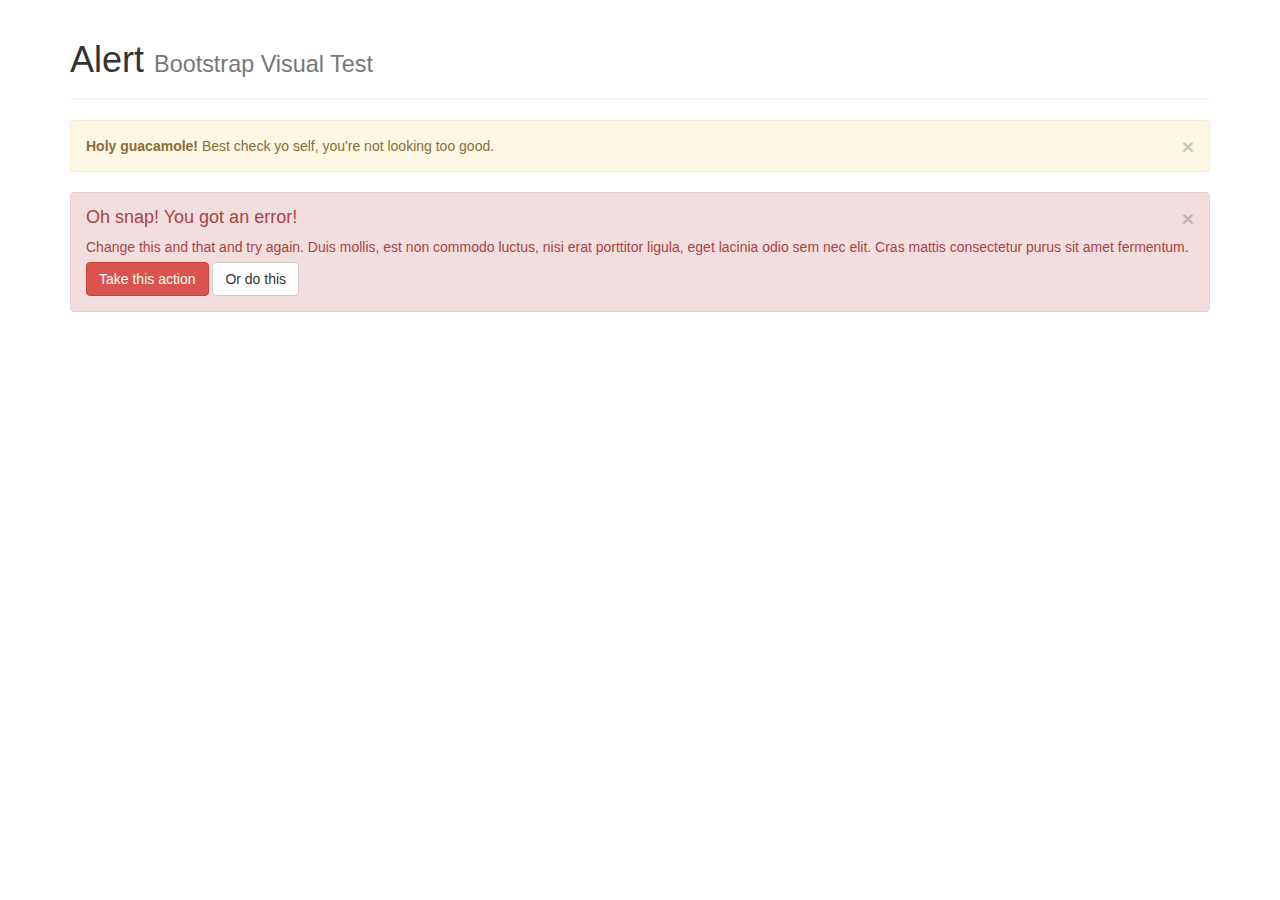
<file: css/bootstrap/js/tests/visual/alert.html>
<!DOCTYPE html>
<html>
<head>
  <meta charset="utf-8">
  <meta http-equiv="X-UA-Compatible" content="IE=edge">
  <meta name="viewport" content="width=device-width, initial-scale=1">
  <title>Alert</title>
  <link rel="stylesheet" href="../../../dist/css/bootstrap.min.css">

  <!-- HTML5 shim and Respond.js for IE8 support of HTML5 elements and media queries -->
  <!-- WARNING: Respond.js doesn't work if you view the page via file:// -->
  <!--[if lt IE 9]>
    <script src="https://oss.maxcdn.com/html5shiv/3.7.2/html5shiv.min.js"></script>
    <script src="https://oss.maxcdn.com/respond/1.4.2/respond.min.js"></script>
  <![endif]-->
</head>
<body>

<div class="container">

  <div class="page-header">
    <h1>Alert <small>Bootstrap Visual Test</small></h1>
  </div>

  <div class="alert alert-warning fade in">
    <button type="button" class="close" data-dismiss="alert" aria-hidden="true">&times;</button>
    <strong>Holy guacamole!</strong> Best check yo self, you're not looking too good.
  </div>

  <div class="alert alert-danger fade in">
    <button type="button" class="close" data-dismiss="alert" aria-hidden="true">&times;</button>
    <h4>Oh snap! You got an error!</h4>
    <p>Change this and that and try again. Duis mollis, est non commodo luctus, nisi erat porttitor ligula, eget lacinia odio sem nec elit. Cras mattis consectetur purus sit amet fermentum.</p>
    <p>
      <button type="button" class="btn btn-danger">Take this action</button>
      <button type="button" class="btn btn-default">Or do this</button>
    </p>
  </div>

</div>

<!-- JavaScript Includes -->
<script src="../vendor/jquery.min.js"></script>
<script src="../../transition.js"></script>
<script src="../../alert.js"></script>

</body>
</html>
</file>
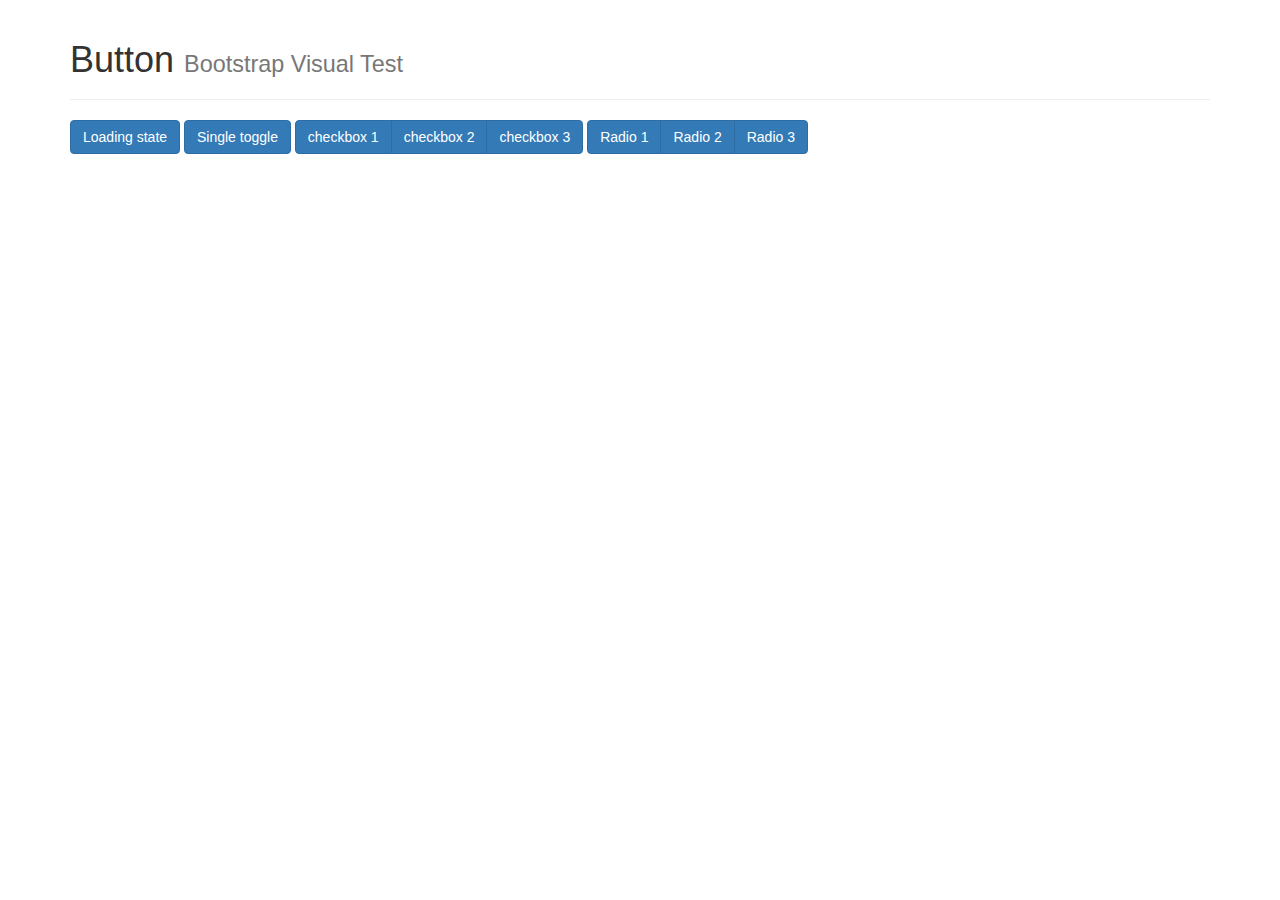
<file: css/bootstrap/js/tests/visual/button.html>
<!DOCTYPE html>
<html>
<head>
  <meta charset="utf-8">
  <meta http-equiv="X-UA-Compatible" content="IE=edge">
  <meta name="viewport" content="width=device-width, initial-scale=1">
  <title>Button</title>
  <link rel="stylesheet" href="../../../dist/css/bootstrap.min.css">

  <!-- HTML5 shim and Respond.js for IE8 support of HTML5 elements and media queries -->
  <!-- WARNING: Respond.js doesn't work if you view the page via file:// -->
  <!--[if lt IE 9]>
    <script src="https://oss.maxcdn.com/html5shiv/3.7.2/html5shiv.min.js"></script>
    <script src="https://oss.maxcdn.com/respond/1.4.2/respond.min.js"></script>
  <![endif]-->
</head>
<body>

<div class="container">

  <div class="page-header">
    <h1>Button <small>Bootstrap Visual Test</small></h1>
  </div>

  <button type="button" data-loading-text="Loading for 3 seconds..." class="btn btn-primary js-loading-button">
    Loading state
  </button>

  <button type="button" class="btn btn-primary" data-toggle="button">Single toggle</button>

  <div class="btn-group" data-toggle="buttons">
    <label class="btn btn-primary">
      <input type="checkbox"> checkbox 1
    </label>
    <label class="btn btn-primary">
      <input type="checkbox"> checkbox 2
    </label>
    <label class="btn btn-primary">
      <input type="checkbox"> checkbox 3
    </label>
  </div>

  <div class="btn-group" data-toggle="buttons">
    <label class="btn btn-primary">
      <input type="radio" name="options" id="option1"> Radio 1
    </label>
    <label class="btn btn-primary">
      <input type="radio" name="options" id="option2"> Radio 2
    </label>
    <label class="btn btn-primary">
      <input type="radio" name="options" id="option3"> Radio 3
    </label>
  </div>

</div>

<!-- JavaScript Includes -->
<script src="../vendor/jquery.min.js"></script>
<script src="../../transition.js"></script>
<script src="../../button.js"></script>

<!-- JavaScript Test -->
<script>
$(function () {
  $('.js-loading-button').on('click', function () {
    var btn = $(this).button('loading')
    setTimeout(function (){
      btn.button('reset')
    }, 3000)
  })
})
</script>
</body>
</html>
</file>
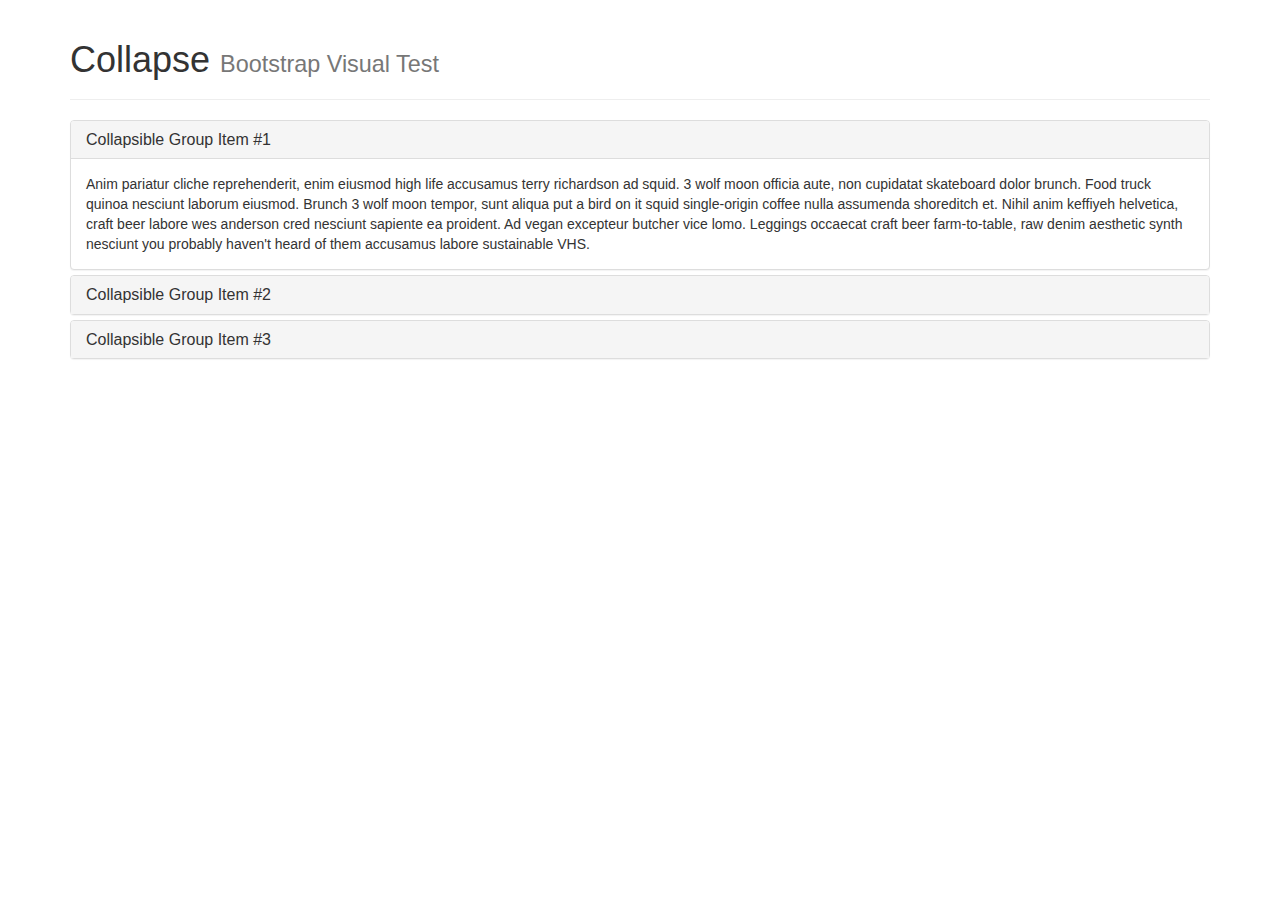
<file: css/bootstrap/js/tests/visual/collapse.html>
<!DOCTYPE html>
<html>
<head>
  <meta charset="utf-8">
  <meta http-equiv="X-UA-Compatible" content="IE=edge">
  <meta name="viewport" content="width=device-width, initial-scale=1">
  <title>Collapse</title>
  <link rel="stylesheet" href="../../../dist/css/bootstrap.min.css">

  <!-- HTML5 shim and Respond.js for IE8 support of HTML5 elements and media queries -->
  <!-- WARNING: Respond.js doesn't work if you view the page via file:// -->
  <!--[if lt IE 9]>
    <script src="https://oss.maxcdn.com/html5shiv/3.7.2/html5shiv.min.js"></script>
    <script src="https://oss.maxcdn.com/respond/1.4.2/respond.min.js"></script>
  <![endif]-->
</head>
<body>

<div class="container">

  <div class="page-header">
    <h1>Collapse <small>Bootstrap Visual Test</small></h1>
  </div>

  <div class="panel-group" id="accordion">
    <div class="panel panel-default">
      <div class="panel-heading">
        <h4 class="panel-title">
          <a data-toggle="collapse" data-parent="#accordion" href="#collapseOne">
            Collapsible Group Item #1
          </a>
        </h4>
      </div>
      <div id="collapseOne" class="panel-collapse collapse in">
        <div class="panel-body">
          Anim pariatur cliche reprehenderit, enim eiusmod high life accusamus terry richardson ad squid. 3 wolf moon officia aute, non cupidatat skateboard dolor brunch. Food truck quinoa nesciunt laborum eiusmod. Brunch 3 wolf moon tempor, sunt aliqua put a bird on it squid single-origin coffee nulla assumenda shoreditch et. Nihil anim keffiyeh helvetica, craft beer labore wes anderson cred nesciunt sapiente ea proident. Ad vegan excepteur butcher vice lomo. Leggings occaecat craft beer farm-to-table, raw denim aesthetic synth nesciunt you probably haven't heard of them accusamus labore sustainable VHS.
        </div>
      </div>
    </div>
    <div class="panel panel-default">
      <div class="panel-heading">
        <h4 class="panel-title">
          <a data-toggle="collapse" data-parent="#accordion" href="#collapseTwo">
            Collapsible Group Item #2
          </a>
        </h4>
      </div>
      <div id="collapseTwo" class="panel-collapse collapse">
        <div class="panel-body">
          Anim pariatur cliche reprehenderit, enim eiusmod high life accusamus terry richardson ad squid. 3 wolf moon officia aute, non cupidatat skateboard dolor brunch. Food truck quinoa nesciunt laborum eiusmod. Brunch 3 wolf moon tempor, sunt aliqua put a bird on it squid single-origin coffee nulla assumenda shoreditch et. Nihil anim keffiyeh helvetica, craft beer labore wes anderson cred nesciunt sapiente ea proident. Ad vegan excepteur butcher vice lomo. Leggings occaecat craft beer farm-to-table, raw denim aesthetic synth nesciunt you probably haven't heard of them accusamus labore sustainable VHS.
        </div>
      </div>
    </div>
    <div class="panel panel-default">
      <div class="panel-heading">
        <h4 class="panel-title">
          <a data-toggle="collapse" data-parent="#accordion" href="#collapseThree">
            Collapsible Group Item #3
          </a>
        </h4>
      </div>
      <div id="collapseThree" class="panel-collapse collapse">
        <div class="panel-body">
          Anim pariatur cliche reprehenderit, enim eiusmod high life accusamus terry richardson ad squid. 3 wolf moon officia aute, non cupidatat skateboard dolor brunch. Food truck quinoa nesciunt laborum eiusmod. Brunch 3 wolf moon tempor, sunt aliqua put a bird on it squid single-origin coffee nulla assumenda shoreditch et. Nihil anim keffiyeh helvetica, craft beer labore wes anderson cred nesciunt sapiente ea proident. Ad vegan excepteur butcher vice lomo. Leggings occaecat craft beer farm-to-table, raw denim aesthetic synth nesciunt you probably haven't heard of them accusamus labore sustainable VHS.
        </div>
      </div>
    </div>
  </div>

</div>

<!-- JavaScript Includes -->
<script src="../vendor/jquery.min.js"></script>
<script src="../../transition.js"></script>
<script src="../../collapse.js"></script>

</body>
</html>
</file>
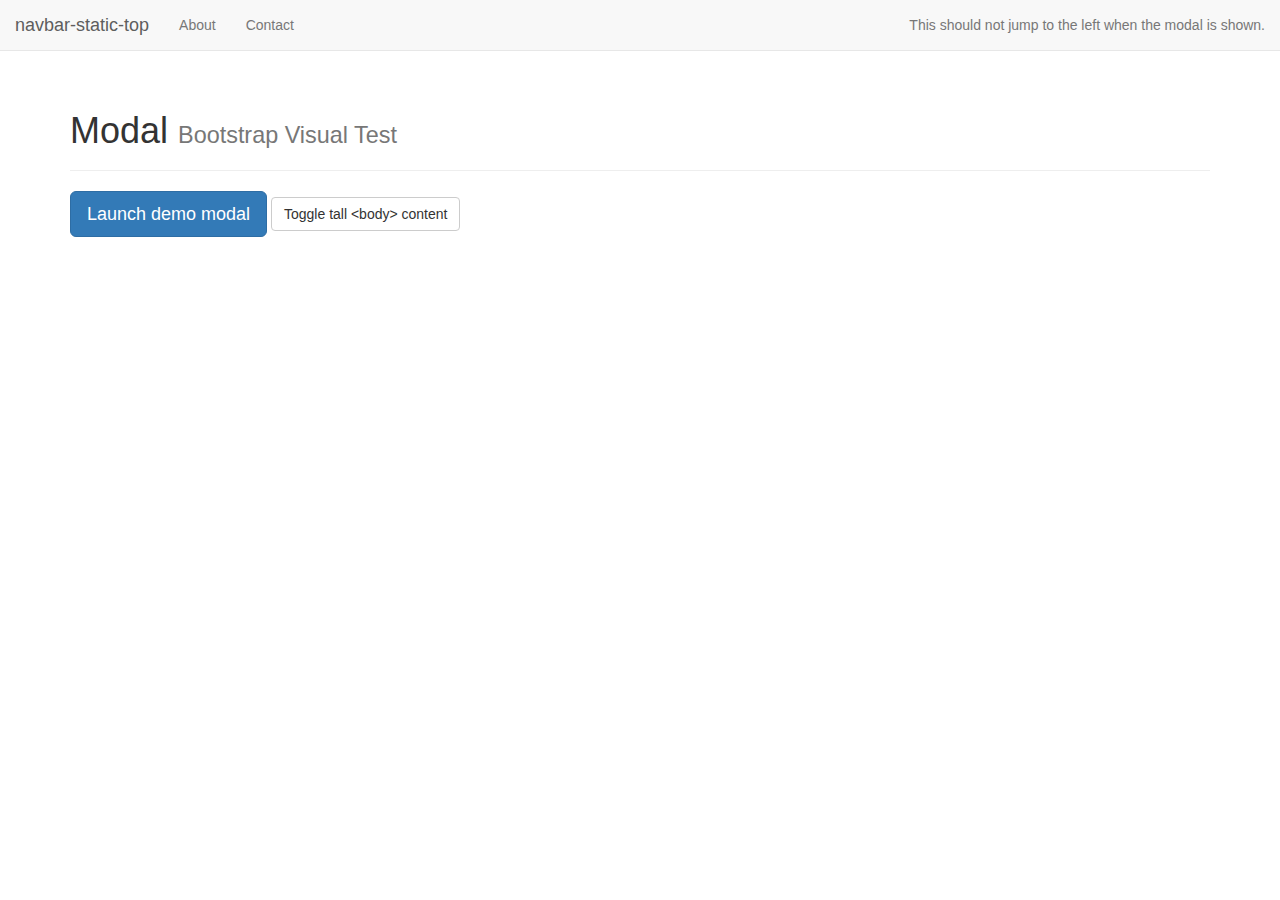
<file: css/bootstrap/js/tests/visual/modal.html>
<!DOCTYPE html>
<html>
<head>
  <meta charset="utf-8">
  <meta http-equiv="X-UA-Compatible" content="IE=edge">
  <meta name="viewport" content="width=device-width, initial-scale=1">
  <title>Modal</title>
  <link rel="stylesheet" href="../../../dist/css/bootstrap.min.css">

  <!-- HTML5 shim and Respond.js for IE8 support of HTML5 elements and media queries -->
  <!-- WARNING: Respond.js doesn't work if you view the page via file:// -->
  <!--[if lt IE 9]>
    <script src="https://oss.maxcdn.com/html5shiv/3.7.2/html5shiv.min.js"></script>
    <script src="https://oss.maxcdn.com/respond/1.4.2/respond.min.js"></script>
  <![endif]-->

  <style>
    #tall {
      height: 1500px;
      width: 100px;
      background-color: black;
      color: white;
    }
  </style>
</head>
<body>

<nav class="navbar navbar-default navbar-static-top">
  <div class="container-fluid">
    <div class="navbar-header">
      <button type="button" class="navbar-toggle collapsed" data-toggle="collapse" data-target="#navbar" aria-expanded="false" aria-controls="navbar">
        <span class="sr-only">Toggle navigation</span>
        <span class="icon-bar"></span>
        <span class="icon-bar"></span>
        <span class="icon-bar"></span>
      </button>
      <a class="navbar-brand" href="#">navbar-static-top</a>
    </div>
    <div id="navbar" class="navbar-collapse collapse">
      <ul class="nav navbar-nav">
        <li><a href="#about">About</a></li>
        <li><a href="#contact">Contact</a></li>
      </ul>
      <ul class="nav navbar-nav navbar-right">
        <li><a href="#">This should not jump to the left when the modal is shown.</a></li>
      </ul>
    </div><!--/.nav-collapse -->
  </div>
</nav>

<div class="container">

  <div class="page-header">
    <h1>Modal <small>Bootstrap Visual Test</small></h1>
  </div>

  <div id="myModal" class="modal fade" tabindex="-1" role="dialog" aria-labelledby="myModalLabel" aria-hidden="true">
    <div class="modal-dialog">
      <div class="modal-content">

        <div class="modal-header">
          <button type="button" class="close" data-dismiss="modal" aria-hidden="true">&times;</button>
          <h4 class="modal-title" id="myModalLabel">Modal Heading</h4>
        </div>
        <div class="modal-body">
          <h4>Text in a modal</h4>
          <p>Duis mollis, est non commodo luctus, nisi erat porttitor ligula.</p>

          <h4>Popover in a modal</h4>
          <p>This <a href="#" role="button" class="btn btn-default js-popover" title="A Title" data-content="And here's some amazing content. It's very engaging. right?" data-placement="left">button</a> should trigger a popover on click.</p>

          <h4>Tooltips in a modal</h4>
          <p><a href="#" class="js-tooltip" title="Tooltip">This link</a> and <a href="#" class="js-tooltip" title="Tooltip">that link</a> should have tooltips on hover.</p>

          <div class="panel-group" id="accordion" role="tablist" aria-multiselectable="true">
            <div class="panel panel-default">
              <div class="panel-heading" role="tab" id="headingOne">
                <h4 class="panel-title">
                  <a data-toggle="collapse" data-parent="#accordion" href="#collapseOne" aria-expanded="true" aria-controls="collapseOne">
                    Collapsible Group Item #1
                  </a>
                </h4>
              </div>
              <div id="collapseOne" class="panel-collapse collapse in" role="tabpanel" aria-labelledby="headingOne">
                <div class="panel-body">
                  Lorem ipsum
                </div>
              </div>
            </div>
            <div class="panel panel-default">
              <div class="panel-heading" role="tab" id="headingTwo">
                <h4 class="panel-title">
                  <a class="collapsed" data-toggle="collapse" data-parent="#accordion" href="#collapseTwo" aria-expanded="false" aria-controls="collapseTwo">
                    Collapsible Group Item #2
                  </a>
                </h4>
              </div>
              <div id="collapseTwo" class="panel-collapse collapse" role="tabpanel" aria-labelledby="headingTwo">
                <div class="panel-body">
                  Anim pariatur cliche reprehenderit, enim eiusmod high life accusamus terry richardson ad squid. 3 wolf moon officia aute, non cupidatat skateboard dolor brunch. Food truck quinoa nesciunt laborum eiusmod. Brunch 3 wolf moon tempor, sunt aliqua put a bird on it squid single-origin coffee nulla assumenda shoreditch et. Nihil anim keffiyeh helvetica, craft beer labore wes anderson cred nesciunt sapiente ea proident. Ad vegan excepteur butcher vice lomo. Leggings occaecat craft beer farm-to-table, raw denim aesthetic synth nesciunt you probably haven't heard of them accusamus labore sustainable VHS.
                  Anim pariatur cliche reprehenderit, enim eiusmod high life accusamus terry richardson ad squid. 3 wolf moon officia aute, non cupidatat skateboard dolor brunch. Food truck quinoa nesciunt laborum eiusmod. Brunch 3 wolf moon tempor, sunt aliqua put a bird on it squid single-origin coffee nulla assumenda shoreditch et. Nihil anim keffiyeh helvetica, craft beer labore wes anderson cred nesciunt sapiente ea proident. Ad vegan excepteur butcher vice lomo. Leggings occaecat craft beer farm-to-table, raw denim aesthetic synth nesciunt you probably haven't heard of them accusamus labore sustainable VHS.
                  Anim pariatur cliche reprehenderit, enim eiusmod high life accusamus terry richardson ad squid. 3 wolf moon officia aute, non cupidatat skateboard dolor brunch. Food truck quinoa nesciunt laborum eiusmod. Brunch 3 wolf moon tempor, sunt aliqua put a bird on it squid single-origin coffee nulla assumenda shoreditch et. Nihil anim keffiyeh helvetica, craft beer labore wes anderson cred nesciunt sapiente ea proident. Ad vegan excepteur butcher vice lomo. Leggings occaecat craft beer farm-to-table, raw denim aesthetic synth nesciunt you probably haven't heard of them accusamus labore sustainable VHS.
                </div>
              </div>
            </div>
          </div>

          <hr>

          <h4>Overflowing text to show scroll behavior</h4>
          <p>Cras mattis consectetur purus sit amet fermentum. Cras justo odio, dapibus ac facilisis in, egestas eget quam. Morbi leo risus, porta ac consectetur ac, vestibulum at eros.</p>
          <p>Praesent commodo cursus magna, vel scelerisque nisl consectetur et. Vivamus sagittis lacus vel augue laoreet rutrum faucibus dolor auctor.</p>
          <p>Aenean lacinia bibendum nulla sed consectetur. Praesent commodo cursus magna, vel scelerisque nisl consectetur et. Donec sed odio dui. Donec ullamcorper nulla non metus auctor fringilla.</p>
          <p>Cras mattis consectetur purus sit amet fermentum. Cras justo odio, dapibus ac facilisis in, egestas eget quam. Morbi leo risus, porta ac consectetur ac, vestibulum at eros.</p>
          <p>Praesent commodo cursus magna, vel scelerisque nisl consectetur et. Vivamus sagittis lacus vel augue laoreet rutrum faucibus dolor auctor.</p>
          <p>Aenean lacinia bibendum nulla sed consectetur. Praesent commodo cursus magna, vel scelerisque nisl consectetur et. Donec sed odio dui. Donec ullamcorper nulla non metus auctor fringilla.</p>
          <p>Cras mattis consectetur purus sit amet fermentum. Cras justo odio, dapibus ac facilisis in, egestas eget quam. Morbi leo risus, porta ac consectetur ac, vestibulum at eros.</p>
          <p>Praesent commodo cursus magna, vel scelerisque nisl consectetur et. Vivamus sagittis lacus vel augue laoreet rutrum faucibus dolor auctor.</p>
          <p>Aenean lacinia bibendum nulla sed consectetur. Praesent commodo cursus magna, vel scelerisque nisl consectetur et. Donec sed odio dui. Donec ullamcorper nulla non metus auctor fringilla.</p>
        </div>
        <div class="modal-footer">
          <button type="button" class="btn btn-default" data-dismiss="modal">Close</button>
          <button type="button" class="btn btn-primary">Save changes</button>
        </div>

      </div>
    </div>
  </div>

  <button class="btn btn-primary btn-lg" data-toggle="modal" data-target="#myModal">
    Launch demo modal
  </button>

  <button id="tall-toggle" class="btn btn-default">Toggle tall &lt;body&gt; content</button>
  <br><br>
  <div id="tall" style="display: none;">
    Tall body content to force the page to have a scrollbar.
  </div>

</div>

<!-- JavaScript Includes -->
<script src="../vendor/jquery.min.js"></script>
<script src="../../transition.js"></script>
<script src="../../modal.js"></script>
<script src="../../tooltip.js"></script>
<script src="../../popover.js"></script>
<script src="../../collapse.js"></script>

<!-- JavaScript Test -->
<script>
$(function () {
  $('.js-popover').popover()
  $('.js-tooltip').tooltip()
  $('#tall-toggle').click(function () {
    $('#tall').toggle()
  })
})
</script>

</body>
</html>
</file>
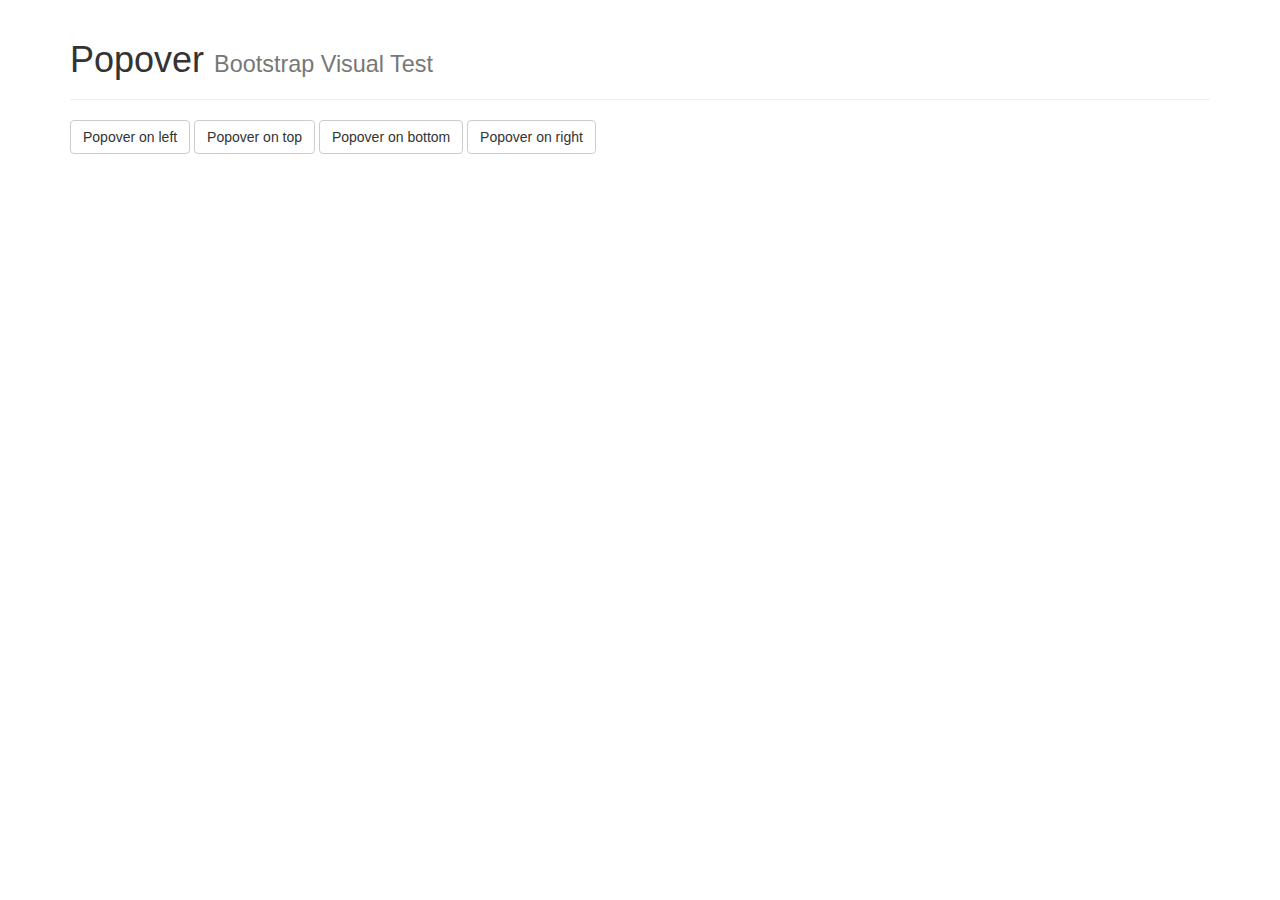
<file: css/bootstrap/js/tests/visual/popover.html>
<!DOCTYPE html>
<html>
<head>
  <meta charset="utf-8">
  <meta http-equiv="X-UA-Compatible" content="IE=edge">
  <meta name="viewport" content="width=device-width, initial-scale=1">
  <title>Popover</title>
  <link rel="stylesheet" href="../../../dist/css/bootstrap.min.css">

  <!-- HTML5 shim and Respond.js for IE8 support of HTML5 elements and media queries -->
  <!-- WARNING: Respond.js doesn't work if you view the page via file:// -->
  <!--[if lt IE 9]>
    <script src="https://oss.maxcdn.com/html5shiv/3.7.2/html5shiv.min.js"></script>
    <script src="https://oss.maxcdn.com/respond/1.4.2/respond.min.js"></script>
  <![endif]-->
</head>
<body>

<div class="container">

  <div class="page-header">
    <h1>Popover <small>Bootstrap Visual Test</small></h1>
  </div>

  <button type="button" class="btn btn-default js-popover" data-container="body" data-toggle="popover" data-placement="left" data-content="Vivamus sagittis lacus vel augue laoreet rutrum faucibus." data-original-title="" title="">
    Popover on left
  </button>
  <button type="button" class="btn btn-default js-popover" data-container="body" data-toggle="popover" data-placement="top" data-content="Vivamus sagittis lacus vel augue laoreet rutrum faucibus." data-original-title="" title="">
    Popover on top
  </button>
  <button type="button" class="btn btn-default js-popover" data-container="body" data-toggle="popover" data-placement="bottom" data-content="Vivamus sagittis lacus vel augue laoreet rutrum faucibus." data-original-title="" title="">
    Popover on bottom
  </button>
  <button type="button" class="btn btn-default js-popover" data-container="body" data-toggle="popover" data-placement="right" data-content="Vivamus sagittis lacus vel augue laoreet rutrum faucibus." data-original-title="" title="">
    Popover on right
  </button>

</div>

<!-- JavaScript Includes -->
<script src="../vendor/jquery.min.js"></script>
<script src="../../transition.js"></script>
<script src="../../tooltip.js"></script>
<script src="../../popover.js"></script>

<!-- JavaScript Test -->
<script>
$(function () {
  $('.js-popover').popover()
})
</script>

</body>
</html>
</file>
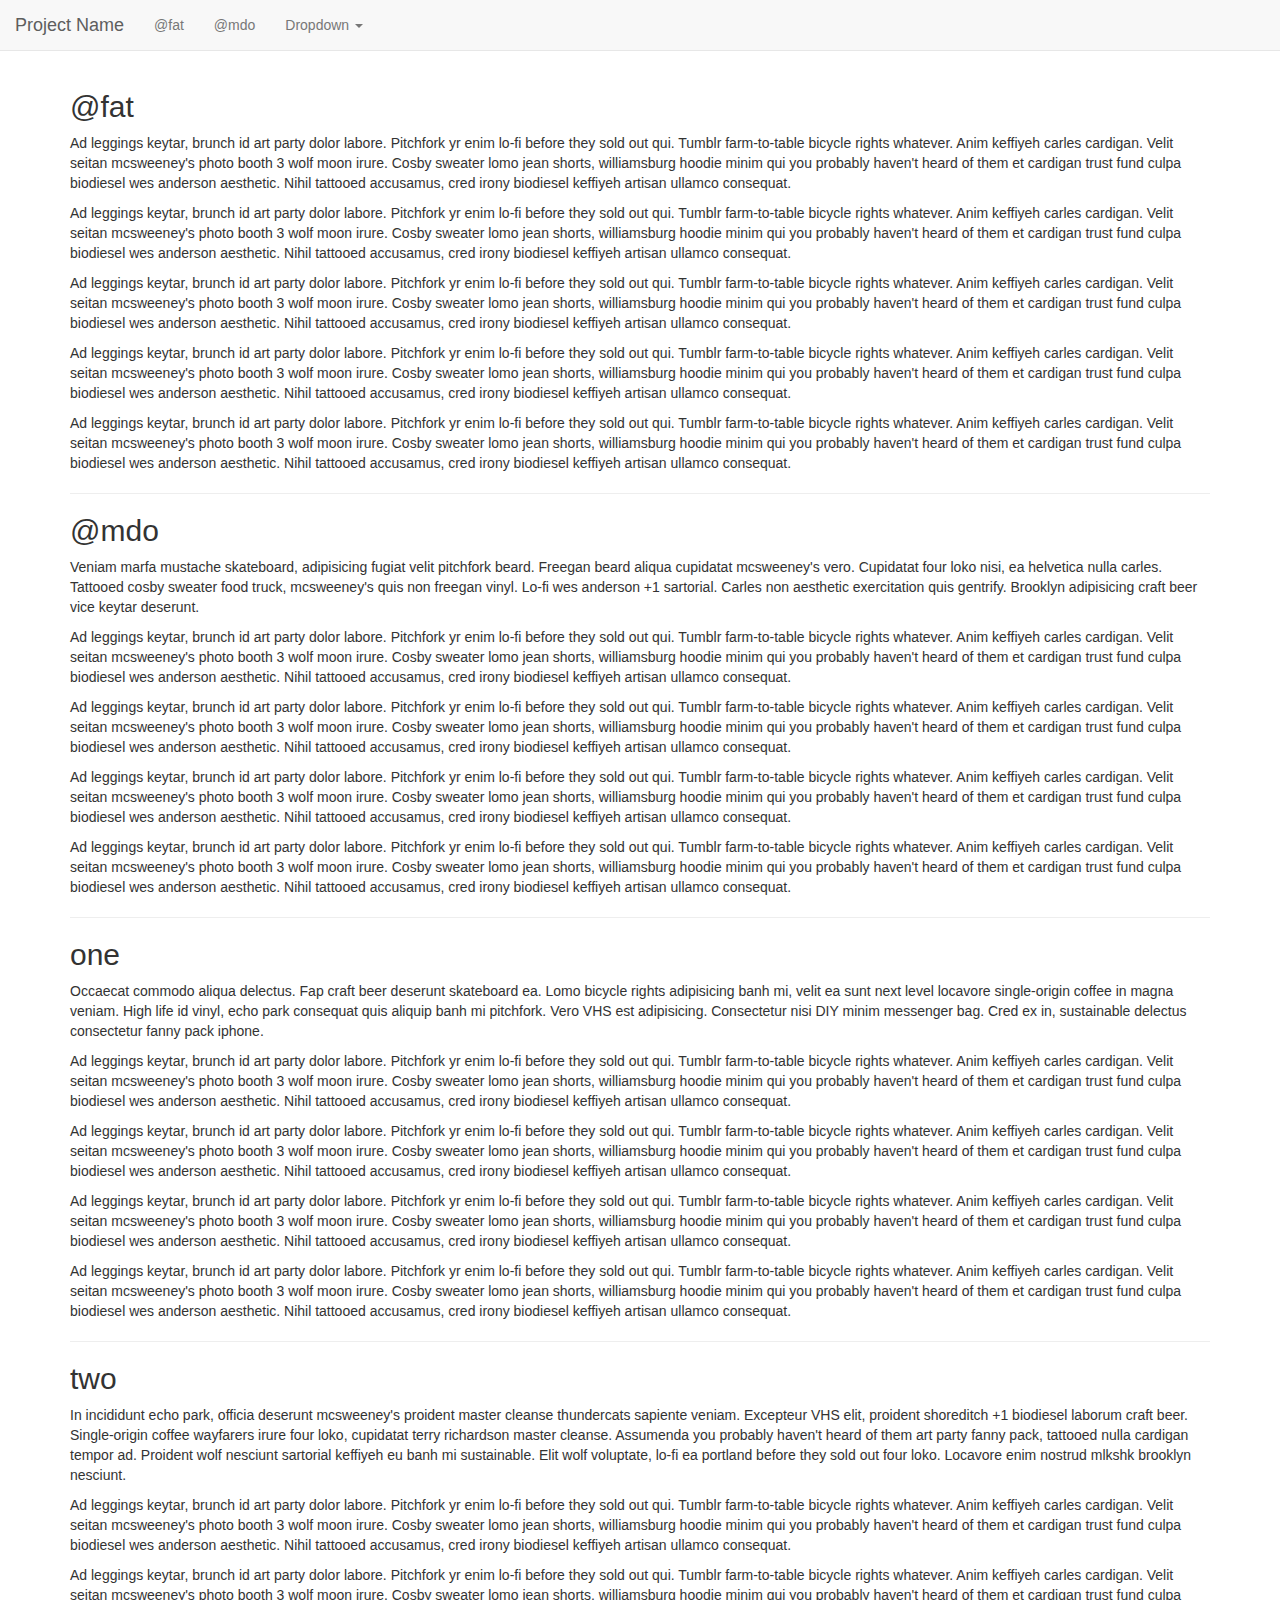
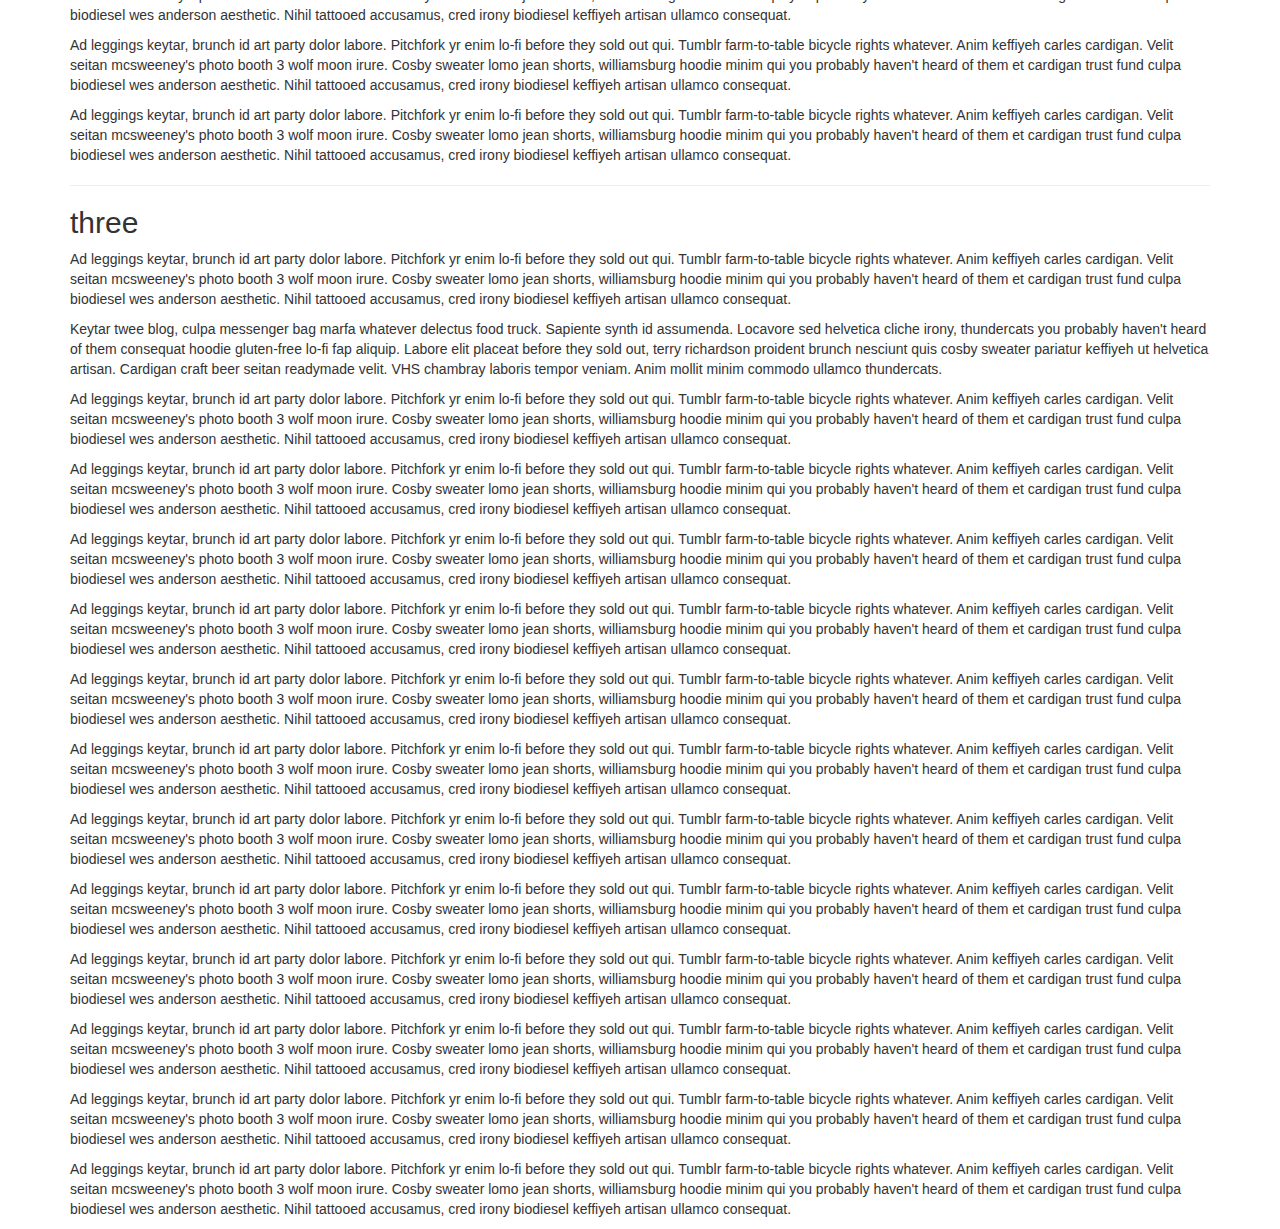
<file: css/bootstrap/js/tests/visual/scrollspy.html>
<!DOCTYPE html>
<html>
<head>
  <meta charset="utf-8">
  <meta http-equiv="X-UA-Compatible" content="IE=edge">
  <meta name="viewport" content="width=device-width, initial-scale=1">
  <title>Scrollspy</title>
  <link rel="stylesheet" href="../../../dist/css/bootstrap.min.css">

  <style>
    body { padding-top: 70px; }
  </style>

  <!-- HTML5 shim and Respond.js for IE8 support of HTML5 elements and media queries -->
  <!-- WARNING: Respond.js doesn't work if you view the page via file:// -->
  <!--[if lt IE 9]>
    <script src="https://oss.maxcdn.com/html5shiv/3.7.2/html5shiv.min.js"></script>
    <script src="https://oss.maxcdn.com/respond/1.4.2/respond.min.js"></script>
  <![endif]-->
</head>
<body data-spy="scroll" data-target=".navbar" data-offset="70">

<div class="container">

  <nav class="navbar navbar-default navbar-fixed-top" role="navigation">
    <div class="container-fluid">
      <div class="navbar-header">
        <button class="navbar-toggle collapsed" type="button" data-toggle="collapse" data-target=".js-navbar-scrollspy">
          <span class="sr-only">Toggle navigation</span>
          <span class="icon-bar"></span>
          <span class="icon-bar"></span>
          <span class="icon-bar"></span>
        </button>
        <a class="navbar-brand" href="#">Project Name</a>
      </div>
      <div class="collapse navbar-collapse js-navbar-scrollspy">
        <ul class="nav navbar-nav">
          <li class=""><a href="#fat">@fat</a></li>
          <li class=""><a href="#mdo">@mdo</a></li>
          <li class="dropdown">
            <a href="#" class="dropdown-toggle" data-toggle="dropdown">Dropdown <b class="caret"></b></a>
            <ul class="dropdown-menu" role="menu">
              <li class=""><a href="#one" tabindex="-1">one</a></li>
              <li><a href="#two" tabindex="-1">two</a></li>
              <li class="divider"></li>
              <li><a href="#three" tabindex="-1">three</a></li>
            </ul>
          </li>
        </ul>
      </div>
    </div>
  </nav>

  <h2 id="fat">@fat</h2>
  <p>Ad leggings keytar, brunch id art party dolor labore. Pitchfork yr enim lo-fi before they sold out qui. Tumblr farm-to-table bicycle rights whatever. Anim keffiyeh carles cardigan. Velit seitan mcsweeney's photo booth 3 wolf moon irure. Cosby sweater lomo jean shorts, williamsburg hoodie minim qui you probably haven't heard of them et cardigan trust fund culpa biodiesel wes anderson aesthetic. Nihil tattooed accusamus, cred irony biodiesel keffiyeh artisan ullamco consequat.</p>
  <p>Ad leggings keytar, brunch id art party dolor labore. Pitchfork yr enim lo-fi before they sold out qui. Tumblr farm-to-table bicycle rights whatever. Anim keffiyeh carles cardigan. Velit seitan mcsweeney's photo booth 3 wolf moon irure. Cosby sweater lomo jean shorts, williamsburg hoodie minim qui you probably haven't heard of them et cardigan trust fund culpa biodiesel wes anderson aesthetic. Nihil tattooed accusamus, cred irony biodiesel keffiyeh artisan ullamco consequat.</p>
  <p>Ad leggings keytar, brunch id art party dolor labore. Pitchfork yr enim lo-fi before they sold out qui. Tumblr farm-to-table bicycle rights whatever. Anim keffiyeh carles cardigan. Velit seitan mcsweeney's photo booth 3 wolf moon irure. Cosby sweater lomo jean shorts, williamsburg hoodie minim qui you probably haven't heard of them et cardigan trust fund culpa biodiesel wes anderson aesthetic. Nihil tattooed accusamus, cred irony biodiesel keffiyeh artisan ullamco consequat.</p>
  <p>Ad leggings keytar, brunch id art party dolor labore. Pitchfork yr enim lo-fi before they sold out qui. Tumblr farm-to-table bicycle rights whatever. Anim keffiyeh carles cardigan. Velit seitan mcsweeney's photo booth 3 wolf moon irure. Cosby sweater lomo jean shorts, williamsburg hoodie minim qui you probably haven't heard of them et cardigan trust fund culpa biodiesel wes anderson aesthetic. Nihil tattooed accusamus, cred irony biodiesel keffiyeh artisan ullamco consequat.</p>
  <p>Ad leggings keytar, brunch id art party dolor labore. Pitchfork yr enim lo-fi before they sold out qui. Tumblr farm-to-table bicycle rights whatever. Anim keffiyeh carles cardigan. Velit seitan mcsweeney's photo booth 3 wolf moon irure. Cosby sweater lomo jean shorts, williamsburg hoodie minim qui you probably haven't heard of them et cardigan trust fund culpa biodiesel wes anderson aesthetic. Nihil tattooed accusamus, cred irony biodiesel keffiyeh artisan ullamco consequat.</p>
  <hr>
  <h2 id="mdo">@mdo</h2>
  <p>Veniam marfa mustache skateboard, adipisicing fugiat velit pitchfork beard. Freegan beard aliqua cupidatat mcsweeney's vero. Cupidatat four loko nisi, ea helvetica nulla carles. Tattooed cosby sweater food truck, mcsweeney's quis non freegan vinyl. Lo-fi wes anderson +1 sartorial. Carles non aesthetic exercitation quis gentrify. Brooklyn adipisicing craft beer vice keytar deserunt.</p>
  <p>Ad leggings keytar, brunch id art party dolor labore. Pitchfork yr enim lo-fi before they sold out qui. Tumblr farm-to-table bicycle rights whatever. Anim keffiyeh carles cardigan. Velit seitan mcsweeney's photo booth 3 wolf moon irure. Cosby sweater lomo jean shorts, williamsburg hoodie minim qui you probably haven't heard of them et cardigan trust fund culpa biodiesel wes anderson aesthetic. Nihil tattooed accusamus, cred irony biodiesel keffiyeh artisan ullamco consequat.</p>
  <p>Ad leggings keytar, brunch id art party dolor labore. Pitchfork yr enim lo-fi before they sold out qui. Tumblr farm-to-table bicycle rights whatever. Anim keffiyeh carles cardigan. Velit seitan mcsweeney's photo booth 3 wolf moon irure. Cosby sweater lomo jean shorts, williamsburg hoodie minim qui you probably haven't heard of them et cardigan trust fund culpa biodiesel wes anderson aesthetic. Nihil tattooed accusamus, cred irony biodiesel keffiyeh artisan ullamco consequat.</p>
  <p>Ad leggings keytar, brunch id art party dolor labore. Pitchfork yr enim lo-fi before they sold out qui. Tumblr farm-to-table bicycle rights whatever. Anim keffiyeh carles cardigan. Velit seitan mcsweeney's photo booth 3 wolf moon irure. Cosby sweater lomo jean shorts, williamsburg hoodie minim qui you probably haven't heard of them et cardigan trust fund culpa biodiesel wes anderson aesthetic. Nihil tattooed accusamus, cred irony biodiesel keffiyeh artisan ullamco consequat.</p>
  <p>Ad leggings keytar, brunch id art party dolor labore. Pitchfork yr enim lo-fi before they sold out qui. Tumblr farm-to-table bicycle rights whatever. Anim keffiyeh carles cardigan. Velit seitan mcsweeney's photo booth 3 wolf moon irure. Cosby sweater lomo jean shorts, williamsburg hoodie minim qui you probably haven't heard of them et cardigan trust fund culpa biodiesel wes anderson aesthetic. Nihil tattooed accusamus, cred irony biodiesel keffiyeh artisan ullamco consequat.</p>
  <hr>
  <h2 id="one">one</h2>
  <p>Occaecat commodo aliqua delectus. Fap craft beer deserunt skateboard ea. Lomo bicycle rights adipisicing banh mi, velit ea sunt next level locavore single-origin coffee in magna veniam. High life id vinyl, echo park consequat quis aliquip banh mi pitchfork. Vero VHS est adipisicing. Consectetur nisi DIY minim messenger bag. Cred ex in, sustainable delectus consectetur fanny pack iphone.</p>
  <p>Ad leggings keytar, brunch id art party dolor labore. Pitchfork yr enim lo-fi before they sold out qui. Tumblr farm-to-table bicycle rights whatever. Anim keffiyeh carles cardigan. Velit seitan mcsweeney's photo booth 3 wolf moon irure. Cosby sweater lomo jean shorts, williamsburg hoodie minim qui you probably haven't heard of them et cardigan trust fund culpa biodiesel wes anderson aesthetic. Nihil tattooed accusamus, cred irony biodiesel keffiyeh artisan ullamco consequat.</p>
  <p>Ad leggings keytar, brunch id art party dolor labore. Pitchfork yr enim lo-fi before they sold out qui. Tumblr farm-to-table bicycle rights whatever. Anim keffiyeh carles cardigan. Velit seitan mcsweeney's photo booth 3 wolf moon irure. Cosby sweater lomo jean shorts, williamsburg hoodie minim qui you probably haven't heard of them et cardigan trust fund culpa biodiesel wes anderson aesthetic. Nihil tattooed accusamus, cred irony biodiesel keffiyeh artisan ullamco consequat.</p>
  <p>Ad leggings keytar, brunch id art party dolor labore. Pitchfork yr enim lo-fi before they sold out qui. Tumblr farm-to-table bicycle rights whatever. Anim keffiyeh carles cardigan. Velit seitan mcsweeney's photo booth 3 wolf moon irure. Cosby sweater lomo jean shorts, williamsburg hoodie minim qui you probably haven't heard of them et cardigan trust fund culpa biodiesel wes anderson aesthetic. Nihil tattooed accusamus, cred irony biodiesel keffiyeh artisan ullamco consequat.</p>
  <p>Ad leggings keytar, brunch id art party dolor labore. Pitchfork yr enim lo-fi before they sold out qui. Tumblr farm-to-table bicycle rights whatever. Anim keffiyeh carles cardigan. Velit seitan mcsweeney's photo booth 3 wolf moon irure. Cosby sweater lomo jean shorts, williamsburg hoodie minim qui you probably haven't heard of them et cardigan trust fund culpa biodiesel wes anderson aesthetic. Nihil tattooed accusamus, cred irony biodiesel keffiyeh artisan ullamco consequat.</p>
  <hr>
  <h2 id="two">two</h2>
  <p>In incididunt echo park, officia deserunt mcsweeney's proident master cleanse thundercats sapiente veniam. Excepteur VHS elit, proident shoreditch +1 biodiesel laborum craft beer. Single-origin coffee wayfarers irure four loko, cupidatat terry richardson master cleanse. Assumenda you probably haven't heard of them art party fanny pack, tattooed nulla cardigan tempor ad. Proident wolf nesciunt sartorial keffiyeh eu banh mi sustainable. Elit wolf voluptate, lo-fi ea portland before they sold out four loko. Locavore enim nostrud mlkshk brooklyn nesciunt.</p>
  <p>Ad leggings keytar, brunch id art party dolor labore. Pitchfork yr enim lo-fi before they sold out qui. Tumblr farm-to-table bicycle rights whatever. Anim keffiyeh carles cardigan. Velit seitan mcsweeney's photo booth 3 wolf moon irure. Cosby sweater lomo jean shorts, williamsburg hoodie minim qui you probably haven't heard of them et cardigan trust fund culpa biodiesel wes anderson aesthetic. Nihil tattooed accusamus, cred irony biodiesel keffiyeh artisan ullamco consequat.</p>
  <p>Ad leggings keytar, brunch id art party dolor labore. Pitchfork yr enim lo-fi before they sold out qui. Tumblr farm-to-table bicycle rights whatever. Anim keffiyeh carles cardigan. Velit seitan mcsweeney's photo booth 3 wolf moon irure. Cosby sweater lomo jean shorts, williamsburg hoodie minim qui you probably haven't heard of them et cardigan trust fund culpa biodiesel wes anderson aesthetic. Nihil tattooed accusamus, cred irony biodiesel keffiyeh artisan ullamco consequat.</p>
  <p>Ad leggings keytar, brunch id art party dolor labore. Pitchfork yr enim lo-fi before they sold out qui. Tumblr farm-to-table bicycle rights whatever. Anim keffiyeh carles cardigan. Velit seitan mcsweeney's photo booth 3 wolf moon irure. Cosby sweater lomo jean shorts, williamsburg hoodie minim qui you probably haven't heard of them et cardigan trust fund culpa biodiesel wes anderson aesthetic. Nihil tattooed accusamus, cred irony biodiesel keffiyeh artisan ullamco consequat.</p>
  <p>Ad leggings keytar, brunch id art party dolor labore. Pitchfork yr enim lo-fi before they sold out qui. Tumblr farm-to-table bicycle rights whatever. Anim keffiyeh carles cardigan. Velit seitan mcsweeney's photo booth 3 wolf moon irure. Cosby sweater lomo jean shorts, williamsburg hoodie minim qui you probably haven't heard of them et cardigan trust fund culpa biodiesel wes anderson aesthetic. Nihil tattooed accusamus, cred irony biodiesel keffiyeh artisan ullamco consequat.</p>
  <hr>
  <h2 id="three">three</h2>
  <p>Ad leggings keytar, brunch id art party dolor labore. Pitchfork yr enim lo-fi before they sold out qui. Tumblr farm-to-table bicycle rights whatever. Anim keffiyeh carles cardigan. Velit seitan mcsweeney's photo booth 3 wolf moon irure. Cosby sweater lomo jean shorts, williamsburg hoodie minim qui you probably haven't heard of them et cardigan trust fund culpa biodiesel wes anderson aesthetic. Nihil tattooed accusamus, cred irony biodiesel keffiyeh artisan ullamco consequat.</p>
  <p>Keytar twee blog, culpa messenger bag marfa whatever delectus food truck. Sapiente synth id assumenda. Locavore sed helvetica cliche irony, thundercats you probably haven't heard of them consequat hoodie gluten-free lo-fi fap aliquip. Labore elit placeat before they sold out, terry richardson proident brunch nesciunt quis cosby sweater pariatur keffiyeh ut helvetica artisan. Cardigan craft beer seitan readymade velit. VHS chambray laboris tempor veniam. Anim mollit minim commodo ullamco thundercats.
  <p>Ad leggings keytar, brunch id art party dolor labore. Pitchfork yr enim lo-fi before they sold out qui. Tumblr farm-to-table bicycle rights whatever. Anim keffiyeh carles cardigan. Velit seitan mcsweeney's photo booth 3 wolf moon irure. Cosby sweater lomo jean shorts, williamsburg hoodie minim qui you probably haven't heard of them et cardigan trust fund culpa biodiesel wes anderson aesthetic. Nihil tattooed accusamus, cred irony biodiesel keffiyeh artisan ullamco consequat.</p>
  <p>Ad leggings keytar, brunch id art party dolor labore. Pitchfork yr enim lo-fi before they sold out qui. Tumblr farm-to-table bicycle rights whatever. Anim keffiyeh carles cardigan. Velit seitan mcsweeney's photo booth 3 wolf moon irure. Cosby sweater lomo jean shorts, williamsburg hoodie minim qui you probably haven't heard of them et cardigan trust fund culpa biodiesel wes anderson aesthetic. Nihil tattooed accusamus, cred irony biodiesel keffiyeh artisan ullamco consequat.</p>
  <p>Ad leggings keytar, brunch id art party dolor labore. Pitchfork yr enim lo-fi before they sold out qui. Tumblr farm-to-table bicycle rights whatever. Anim keffiyeh carles cardigan. Velit seitan mcsweeney's photo booth 3 wolf moon irure. Cosby sweater lomo jean shorts, williamsburg hoodie minim qui you probably haven't heard of them et cardigan trust fund culpa biodiesel wes anderson aesthetic. Nihil tattooed accusamus, cred irony biodiesel keffiyeh artisan ullamco consequat.</p>
  <p>Ad leggings keytar, brunch id art party dolor labore. Pitchfork yr enim lo-fi before they sold out qui. Tumblr farm-to-table bicycle rights whatever. Anim keffiyeh carles cardigan. Velit seitan mcsweeney's photo booth 3 wolf moon irure. Cosby sweater lomo jean shorts, williamsburg hoodie minim qui you probably haven't heard of them et cardigan trust fund culpa biodiesel wes anderson aesthetic. Nihil tattooed accusamus, cred irony biodiesel keffiyeh artisan ullamco consequat.</p>
  <p>Ad leggings keytar, brunch id art party dolor labore. Pitchfork yr enim lo-fi before they sold out qui. Tumblr farm-to-table bicycle rights whatever. Anim keffiyeh carles cardigan. Velit seitan mcsweeney's photo booth 3 wolf moon irure. Cosby sweater lomo jean shorts, williamsburg hoodie minim qui you probably haven't heard of them et cardigan trust fund culpa biodiesel wes anderson aesthetic. Nihil tattooed accusamus, cred irony biodiesel keffiyeh artisan ullamco consequat.</p>
  <p>Ad leggings keytar, brunch id art party dolor labore. Pitchfork yr enim lo-fi before they sold out qui. Tumblr farm-to-table bicycle rights whatever. Anim keffiyeh carles cardigan. Velit seitan mcsweeney's photo booth 3 wolf moon irure. Cosby sweater lomo jean shorts, williamsburg hoodie minim qui you probably haven't heard of them et cardigan trust fund culpa biodiesel wes anderson aesthetic. Nihil tattooed accusamus, cred irony biodiesel keffiyeh artisan ullamco consequat.</p>
  <p>Ad leggings keytar, brunch id art party dolor labore. Pitchfork yr enim lo-fi before they sold out qui. Tumblr farm-to-table bicycle rights whatever. Anim keffiyeh carles cardigan. Velit seitan mcsweeney's photo booth 3 wolf moon irure. Cosby sweater lomo jean shorts, williamsburg hoodie minim qui you probably haven't heard of them et cardigan trust fund culpa biodiesel wes anderson aesthetic. Nihil tattooed accusamus, cred irony biodiesel keffiyeh artisan ullamco consequat.</p>
  <p>Ad leggings keytar, brunch id art party dolor labore. Pitchfork yr enim lo-fi before they sold out qui. Tumblr farm-to-table bicycle rights whatever. Anim keffiyeh carles cardigan. Velit seitan mcsweeney's photo booth 3 wolf moon irure. Cosby sweater lomo jean shorts, williamsburg hoodie minim qui you probably haven't heard of them et cardigan trust fund culpa biodiesel wes anderson aesthetic. Nihil tattooed accusamus, cred irony biodiesel keffiyeh artisan ullamco consequat.</p>
  <p>Ad leggings keytar, brunch id art party dolor labore. Pitchfork yr enim lo-fi before they sold out qui. Tumblr farm-to-table bicycle rights whatever. Anim keffiyeh carles cardigan. Velit seitan mcsweeney's photo booth 3 wolf moon irure. Cosby sweater lomo jean shorts, williamsburg hoodie minim qui you probably haven't heard of them et cardigan trust fund culpa biodiesel wes anderson aesthetic. Nihil tattooed accusamus, cred irony biodiesel keffiyeh artisan ullamco consequat.</p>
  <p>Ad leggings keytar, brunch id art party dolor labore. Pitchfork yr enim lo-fi before they sold out qui. Tumblr farm-to-table bicycle rights whatever. Anim keffiyeh carles cardigan. Velit seitan mcsweeney's photo booth 3 wolf moon irure. Cosby sweater lomo jean shorts, williamsburg hoodie minim qui you probably haven't heard of them et cardigan trust fund culpa biodiesel wes anderson aesthetic. Nihil tattooed accusamus, cred irony biodiesel keffiyeh artisan ullamco consequat.</p>
  <p>Ad leggings keytar, brunch id art party dolor labore. Pitchfork yr enim lo-fi before they sold out qui. Tumblr farm-to-table bicycle rights whatever. Anim keffiyeh carles cardigan. Velit seitan mcsweeney's photo booth 3 wolf moon irure. Cosby sweater lomo jean shorts, williamsburg hoodie minim qui you probably haven't heard of them et cardigan trust fund culpa biodiesel wes anderson aesthetic. Nihil tattooed accusamus, cred irony biodiesel keffiyeh artisan ullamco consequat.</p>
  <p>Ad leggings keytar, brunch id art party dolor labore. Pitchfork yr enim lo-fi before they sold out qui. Tumblr farm-to-table bicycle rights whatever. Anim keffiyeh carles cardigan. Velit seitan mcsweeney's photo booth 3 wolf moon irure. Cosby sweater lomo jean shorts, williamsburg hoodie minim qui you probably haven't heard of them et cardigan trust fund culpa biodiesel wes anderson aesthetic. Nihil tattooed accusamus, cred irony biodiesel keffiyeh artisan ullamco consequat.</p>
  </p>

</div>

<!-- JavaScript Includes -->
<script src="../vendor/jquery.min.js"></script>
<script src="../../transition.js"></script>
<script src="../../scrollspy.js"></script>
<script src="../../dropdown.js"></script>
<script src="../../collapse.js"></script>

</body>
</html>
</file>
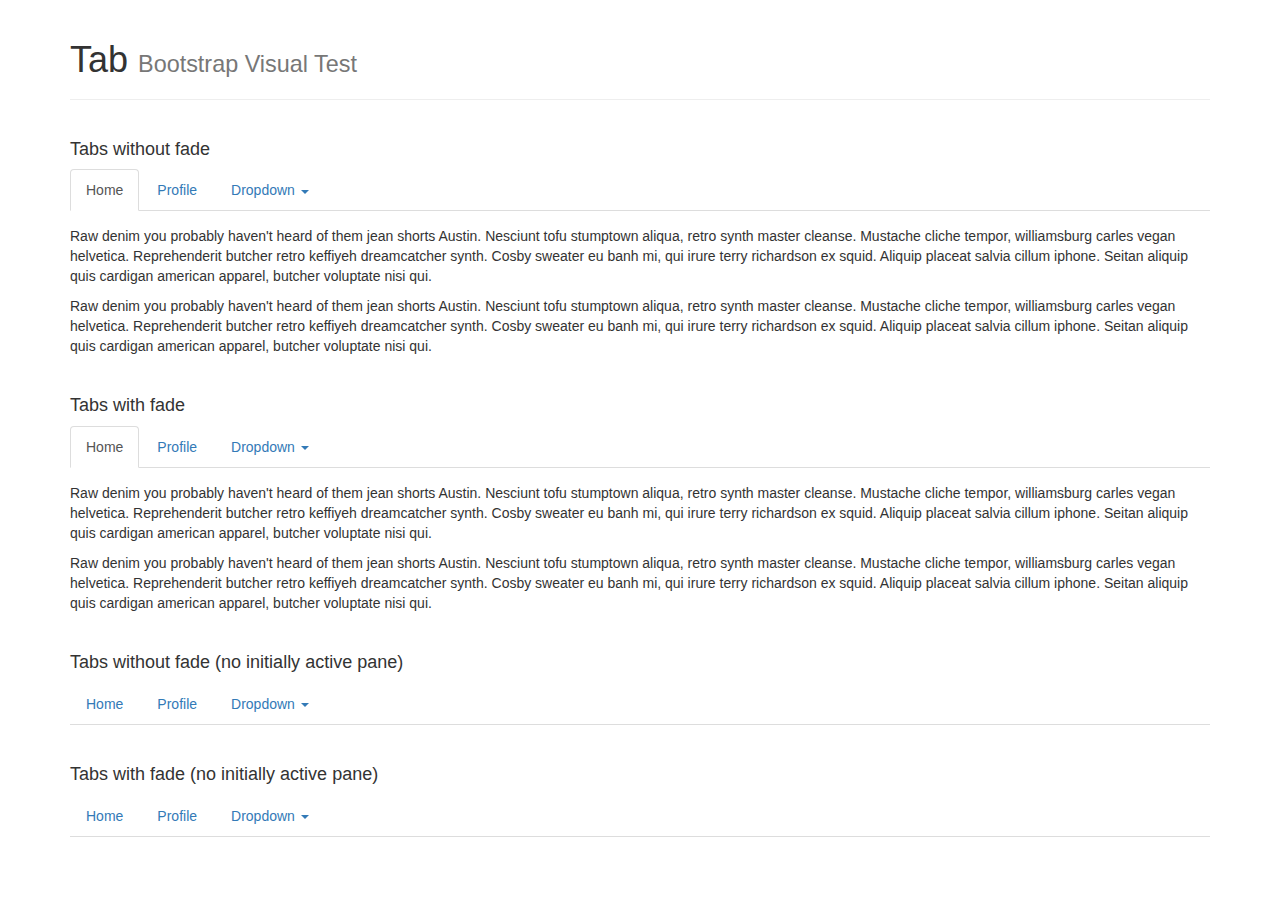
<file: css/bootstrap/js/tests/visual/tab.html>
<!DOCTYPE html>
<html>
<head>
  <meta charset="utf-8">
  <meta http-equiv="X-UA-Compatible" content="IE=edge">
  <meta name="viewport" content="width=device-width, initial-scale=1">
  <title>Tab</title>
  <link rel="stylesheet" href="../../../dist/css/bootstrap.min.css">

  <style>
    h4 {
      margin: 40px 0 10px;
    }

    .nav-tabs {
      margin-bottom: 15px;
    }
  </style>

  <!-- HTML5 shim and Respond.js for IE8 support of HTML5 elements and media queries -->
  <!-- WARNING: Respond.js doesn't work if you view the page via file:// -->
  <!--[if lt IE 9]>
    <script src="https://oss.maxcdn.com/html5shiv/3.7.2/html5shiv.min.js"></script>
    <script src="https://oss.maxcdn.com/respond/1.4.2/respond.min.js"></script>
  <![endif]-->
</head>
<body>

<div class="container">

  <div class="page-header">
    <h1>Tab <small>Bootstrap Visual Test</small></h1>
  </div>

  <h4>Tabs without fade</h4>

  <ul id="myTab" class="nav nav-tabs">
    <li class="active"><a href="#home" data-toggle="tab">Home</a></li>
    <li><a href="#profile" data-toggle="tab">Profile</a></li>
    <li class="dropdown">
      <a href="#" id="myTabDrop1" class="dropdown-toggle" data-toggle="dropdown">Dropdown <b class="caret"></b></a>
      <ul class="dropdown-menu" role="menu" aria-labelledby="myTabDrop1">
        <li><a href="#dropdown1" tabindex="-1" data-toggle="tab">@fat</a></li>
        <li><a href="#dropdown2" tabindex="-1" data-toggle="tab">@mdo</a></li>
      </ul>
    </li>
  </ul>
  <div id="myTabContent" class="tab-content">
    <div class="tab-pane active" id="home">
      <p>Raw denim you probably haven't heard of them jean shorts Austin. Nesciunt tofu stumptown aliqua, retro synth master cleanse. Mustache cliche tempor, williamsburg carles vegan helvetica. Reprehenderit butcher retro keffiyeh dreamcatcher synth. Cosby sweater eu banh mi, qui irure terry richardson ex squid. Aliquip placeat salvia cillum iphone. Seitan aliquip quis cardigan american apparel, butcher voluptate nisi qui.</p>
      <p>Raw denim you probably haven't heard of them jean shorts Austin. Nesciunt tofu stumptown aliqua, retro synth master cleanse. Mustache cliche tempor, williamsburg carles vegan helvetica. Reprehenderit butcher retro keffiyeh dreamcatcher synth. Cosby sweater eu banh mi, qui irure terry richardson ex squid. Aliquip placeat salvia cillum iphone. Seitan aliquip quis cardigan american apparel, butcher voluptate nisi qui.</p>
    </div>
    <div class="tab-pane" id="profile">
      <p>Food truck fixie locavore, accusamus mcsweeney's marfa nulla single-origin coffee squid. Exercitation +1 labore velit, blog sartorial PBR leggings next level wes anderson artisan four loko farm-to-table craft beer twee. Qui photo booth letterpress, commodo enim craft beer mlkshk aliquip jean shorts ullamco ad vinyl cillum PBR. Homo nostrud organic, assumenda labore aesthetic magna delectus mollit. Keytar helvetica VHS salvia yr, vero magna velit sapiente labore stumptown. Vegan fanny pack odio cillum wes anderson 8-bit, sustainable jean shorts beard ut DIY ethical culpa terry richardson biodiesel. Art party scenester stumptown, tumblr butcher vero sint qui sapiente accusamus tattooed echo park.</p>
      <p>Food truck fixie locavore, accusamus mcsweeney's marfa nulla single-origin coffee squid. Exercitation +1 labore velit, blog sartorial PBR leggings next level wes anderson artisan four loko farm-to-table craft beer twee. Qui photo booth letterpress, commodo enim craft beer mlkshk aliquip jean shorts ullamco ad vinyl cillum PBR. Homo nostrud organic, assumenda labore aesthetic magna delectus mollit. Keytar helvetica VHS salvia yr, vero magna velit sapiente labore stumptown. Vegan fanny pack odio cillum wes anderson 8-bit, sustainable jean shorts beard ut DIY ethical culpa terry richardson biodiesel. Art party scenester stumptown, tumblr butcher vero sint qui sapiente accusamus tattooed echo park.</p>
    </div>
    <div class="tab-pane" id="dropdown1">
      <p>Etsy mixtape wayfarers, ethical wes anderson tofu before they sold out mcsweeney's organic lomo retro fanny pack lo-fi farm-to-table readymade. Messenger bag gentrify pitchfork tattooed craft beer, iphone skateboard locavore carles etsy salvia banksy hoodie helvetica. DIY synth PBR banksy irony. Leggings gentrify squid 8-bit cred pitchfork. Williamsburg banh mi whatever gluten-free, carles pitchfork biodiesel fixie etsy retro mlkshk vice blog. Scenester cred you probably haven't heard of them, vinyl craft beer blog stumptown. Pitchfork sustainable tofu synth chambray yr.</p>
      <p>Etsy mixtape wayfarers, ethical wes anderson tofu before they sold out mcsweeney's organic lomo retro fanny pack lo-fi farm-to-table readymade. Messenger bag gentrify pitchfork tattooed craft beer, iphone skateboard locavore carles etsy salvia banksy hoodie helvetica. DIY synth PBR banksy irony. Leggings gentrify squid 8-bit cred pitchfork. Williamsburg banh mi whatever gluten-free, carles pitchfork biodiesel fixie etsy retro mlkshk vice blog. Scenester cred you probably haven't heard of them, vinyl craft beer blog stumptown. Pitchfork sustainable tofu synth chambray yr.</p>
    </div>
    <div class="tab-pane" id="dropdown2">
      <p>Trust fund seitan letterpress, keytar raw denim keffiyeh etsy art party before they sold out master cleanse gluten-free squid scenester freegan cosby sweater. Fanny pack portland seitan DIY, art party locavore wolf cliche high life echo park Austin. Cred vinyl keffiyeh DIY salvia PBR, banh mi before they sold out farm-to-table VHS viral locavore cosby sweater. Lomo wolf viral, mustache readymade thundercats keffiyeh craft beer marfa ethical. Wolf salvia freegan, sartorial keffiyeh echo park vegan.</p>
      <p>Trust fund seitan letterpress, keytar raw denim keffiyeh etsy art party before they sold out master cleanse gluten-free squid scenester freegan cosby sweater. Fanny pack portland seitan DIY, art party locavore wolf cliche high life echo park Austin. Cred vinyl keffiyeh DIY salvia PBR, banh mi before they sold out farm-to-table VHS viral locavore cosby sweater. Lomo wolf viral, mustache readymade thundercats keffiyeh craft beer marfa ethical. Wolf salvia freegan, sartorial keffiyeh echo park vegan.</p>
    </div>
  </div>

  <h4>Tabs with fade</h4>

  <ul id="myTab1" class="nav nav-tabs">
    <li class="active"><a href="#home1" data-toggle="tab">Home</a></li>
    <li><a href="#profile1" data-toggle="tab">Profile</a></li>
    <li class="dropdown">
      <a href="#" id="myTabDrop2" class="dropdown-toggle" data-toggle="dropdown">Dropdown <b class="caret"></b></a>
      <ul class="dropdown-menu" role="menu" aria-labelledby="myTabDrop2">
        <li><a href="#dropdown1-1" tabindex="-1" data-toggle="tab">@fat</a></li>
        <li><a href="#dropdown1-2" tabindex="-1" data-toggle="tab">@mdo</a></li>
      </ul>
    </li>
  </ul>
  <div id="myTabContent1" class="tab-content">
    <div class="tab-pane fade in active" id="home1">
      <p>Raw denim you probably haven't heard of them jean shorts Austin. Nesciunt tofu stumptown aliqua, retro synth master cleanse. Mustache cliche tempor, williamsburg carles vegan helvetica. Reprehenderit butcher retro keffiyeh dreamcatcher synth. Cosby sweater eu banh mi, qui irure terry richardson ex squid. Aliquip placeat salvia cillum iphone. Seitan aliquip quis cardigan american apparel, butcher voluptate nisi qui.</p>
      <p>Raw denim you probably haven't heard of them jean shorts Austin. Nesciunt tofu stumptown aliqua, retro synth master cleanse. Mustache cliche tempor, williamsburg carles vegan helvetica. Reprehenderit butcher retro keffiyeh dreamcatcher synth. Cosby sweater eu banh mi, qui irure terry richardson ex squid. Aliquip placeat salvia cillum iphone. Seitan aliquip quis cardigan american apparel, butcher voluptate nisi qui.</p>
    </div>
    <div class="tab-pane fade" id="profile1">
      <p>Food truck fixie locavore, accusamus mcsweeney's marfa nulla single-origin coffee squid. Exercitation +1 labore velit, blog sartorial PBR leggings next level wes anderson artisan four loko farm-to-table craft beer twee. Qui photo booth letterpress, commodo enim craft beer mlkshk aliquip jean shorts ullamco ad vinyl cillum PBR. Homo nostrud organic, assumenda labore aesthetic magna delectus mollit. Keytar helvetica VHS salvia yr, vero magna velit sapiente labore stumptown. Vegan fanny pack odio cillum wes anderson 8-bit, sustainable jean shorts beard ut DIY ethical culpa terry richardson biodiesel. Art party scenester stumptown, tumblr butcher vero sint qui sapiente accusamus tattooed echo park.</p>
      <p>Food truck fixie locavore, accusamus mcsweeney's marfa nulla single-origin coffee squid. Exercitation +1 labore velit, blog sartorial PBR leggings next level wes anderson artisan four loko farm-to-table craft beer twee. Qui photo booth letterpress, commodo enim craft beer mlkshk aliquip jean shorts ullamco ad vinyl cillum PBR. Homo nostrud organic, assumenda labore aesthetic magna delectus mollit. Keytar helvetica VHS salvia yr, vero magna velit sapiente labore stumptown. Vegan fanny pack odio cillum wes anderson 8-bit, sustainable jean shorts beard ut DIY ethical culpa terry richardson biodiesel. Art party scenester stumptown, tumblr butcher vero sint qui sapiente accusamus tattooed echo park.</p>
    </div>
    <div class="tab-pane fade" id="dropdown1-1">
      <p>Etsy mixtape wayfarers, ethical wes anderson tofu before they sold out mcsweeney's organic lomo retro fanny pack lo-fi farm-to-table readymade. Messenger bag gentrify pitchfork tattooed craft beer, iphone skateboard locavore carles etsy salvia banksy hoodie helvetica. DIY synth PBR banksy irony. Leggings gentrify squid 8-bit cred pitchfork. Williamsburg banh mi whatever gluten-free, carles pitchfork biodiesel fixie etsy retro mlkshk vice blog. Scenester cred you probably haven't heard of them, vinyl craft beer blog stumptown. Pitchfork sustainable tofu synth chambray yr.</p>
      <p>Etsy mixtape wayfarers, ethical wes anderson tofu before they sold out mcsweeney's organic lomo retro fanny pack lo-fi farm-to-table readymade. Messenger bag gentrify pitchfork tattooed craft beer, iphone skateboard locavore carles etsy salvia banksy hoodie helvetica. DIY synth PBR banksy irony. Leggings gentrify squid 8-bit cred pitchfork. Williamsburg banh mi whatever gluten-free, carles pitchfork biodiesel fixie etsy retro mlkshk vice blog. Scenester cred you probably haven't heard of them, vinyl craft beer blog stumptown. Pitchfork sustainable tofu synth chambray yr.</p>
    </div>
    <div class="tab-pane fade" id="dropdown1-2">
      <p>Trust fund seitan letterpress, keytar raw denim keffiyeh etsy art party before they sold out master cleanse gluten-free squid scenester freegan cosby sweater. Fanny pack portland seitan DIY, art party locavore wolf cliche high life echo park Austin. Cred vinyl keffiyeh DIY salvia PBR, banh mi before they sold out farm-to-table VHS viral locavore cosby sweater. Lomo wolf viral, mustache readymade thundercats keffiyeh craft beer marfa ethical. Wolf salvia freegan, sartorial keffiyeh echo park vegan.</p>
      <p>Trust fund seitan letterpress, keytar raw denim keffiyeh etsy art party before they sold out master cleanse gluten-free squid scenester freegan cosby sweater. Fanny pack portland seitan DIY, art party locavore wolf cliche high life echo park Austin. Cred vinyl keffiyeh DIY salvia PBR, banh mi before they sold out farm-to-table VHS viral locavore cosby sweater. Lomo wolf viral, mustache readymade thundercats keffiyeh craft beer marfa ethical. Wolf salvia freegan, sartorial keffiyeh echo park vegan.</p>
    </div>
  </div>

  <h4>Tabs without fade (no initially active pane)</h4>

  <ul id="myTab2" class="nav nav-tabs">
    <li><a href="#home2" data-toggle="tab">Home</a></li>
    <li><a href="#profile2" data-toggle="tab">Profile</a></li>
    <li class="dropdown">
      <a href="#" id="myTabDrop3" class="dropdown-toggle" data-toggle="dropdown">Dropdown <b class="caret"></b></a>
      <ul class="dropdown-menu" role="menu" aria-labelledby="myTabDrop3">
        <li><a href="#dropdown2-1" tabindex="-1" data-toggle="tab">@fat</a></li>
        <li><a href="#dropdown2-2" tabindex="-1" data-toggle="tab">@mdo</a></li>
      </ul>
    </li>
  </ul>
  <div id="myTabContent2" class="tab-content">
    <div class="tab-pane" id="home2">
      <p>Raw denim you probably haven't heard of them jean shorts Austin. Nesciunt tofu stumptown aliqua, retro synth master cleanse. Mustache cliche tempor, williamsburg carles vegan helvetica. Reprehenderit butcher retro keffiyeh dreamcatcher synth. Cosby sweater eu banh mi, qui irure terry richardson ex squid. Aliquip placeat salvia cillum iphone. Seitan aliquip quis cardigan american apparel, butcher voluptate nisi qui.</p>
      <p>Raw denim you probably haven't heard of them jean shorts Austin. Nesciunt tofu stumptown aliqua, retro synth master cleanse. Mustache cliche tempor, williamsburg carles vegan helvetica. Reprehenderit butcher retro keffiyeh dreamcatcher synth. Cosby sweater eu banh mi, qui irure terry richardson ex squid. Aliquip placeat salvia cillum iphone. Seitan aliquip quis cardigan american apparel, butcher voluptate nisi qui.</p>
    </div>
    <div class="tab-pane" id="profile2">
      <p>Food truck fixie locavore, accusamus mcsweeney's marfa nulla single-origin coffee squid. Exercitation +1 labore velit, blog sartorial PBR leggings next level wes anderson artisan four loko farm-to-table craft beer twee. Qui photo booth letterpress, commodo enim craft beer mlkshk aliquip jean shorts ullamco ad vinyl cillum PBR. Homo nostrud organic, assumenda labore aesthetic magna delectus mollit. Keytar helvetica VHS salvia yr, vero magna velit sapiente labore stumptown. Vegan fanny pack odio cillum wes anderson 8-bit, sustainable jean shorts beard ut DIY ethical culpa terry richardson biodiesel. Art party scenester stumptown, tumblr butcher vero sint qui sapiente accusamus tattooed echo park.</p>
      <p>Food truck fixie locavore, accusamus mcsweeney's marfa nulla single-origin coffee squid. Exercitation +1 labore velit, blog sartorial PBR leggings next level wes anderson artisan four loko farm-to-table craft beer twee. Qui photo booth letterpress, commodo enim craft beer mlkshk aliquip jean shorts ullamco ad vinyl cillum PBR. Homo nostrud organic, assumenda labore aesthetic magna delectus mollit. Keytar helvetica VHS salvia yr, vero magna velit sapiente labore stumptown. Vegan fanny pack odio cillum wes anderson 8-bit, sustainable jean shorts beard ut DIY ethical culpa terry richardson biodiesel. Art party scenester stumptown, tumblr butcher vero sint qui sapiente accusamus tattooed echo park.</p>
    </div>
    <div class="tab-pane" id="dropdown2-1">
      <p>Etsy mixtape wayfarers, ethical wes anderson tofu before they sold out mcsweeney's organic lomo retro fanny pack lo-fi farm-to-table readymade. Messenger bag gentrify pitchfork tattooed craft beer, iphone skateboard locavore carles etsy salvia banksy hoodie helvetica. DIY synth PBR banksy irony. Leggings gentrify squid 8-bit cred pitchfork. Williamsburg banh mi whatever gluten-free, carles pitchfork biodiesel fixie etsy retro mlkshk vice blog. Scenester cred you probably haven't heard of them, vinyl craft beer blog stumptown. Pitchfork sustainable tofu synth chambray yr.</p>
      <p>Etsy mixtape wayfarers, ethical wes anderson tofu before they sold out mcsweeney's organic lomo retro fanny pack lo-fi farm-to-table readymade. Messenger bag gentrify pitchfork tattooed craft beer, iphone skateboard locavore carles etsy salvia banksy hoodie helvetica. DIY synth PBR banksy irony. Leggings gentrify squid 8-bit cred pitchfork. Williamsburg banh mi whatever gluten-free, carles pitchfork biodiesel fixie etsy retro mlkshk vice blog. Scenester cred you probably haven't heard of them, vinyl craft beer blog stumptown. Pitchfork sustainable tofu synth chambray yr.</p>
    </div>
    <div class="tab-pane" id="dropdown2-2">
      <p>Trust fund seitan letterpress, keytar raw denim keffiyeh etsy art party before they sold out master cleanse gluten-free squid scenester freegan cosby sweater. Fanny pack portland seitan DIY, art party locavore wolf cliche high life echo park Austin. Cred vinyl keffiyeh DIY salvia PBR, banh mi before they sold out farm-to-table VHS viral locavore cosby sweater. Lomo wolf viral, mustache readymade thundercats keffiyeh craft beer marfa ethical. Wolf salvia freegan, sartorial keffiyeh echo park vegan.</p>
      <p>Trust fund seitan letterpress, keytar raw denim keffiyeh etsy art party before they sold out master cleanse gluten-free squid scenester freegan cosby sweater. Fanny pack portland seitan DIY, art party locavore wolf cliche high life echo park Austin. Cred vinyl keffiyeh DIY salvia PBR, banh mi before they sold out farm-to-table VHS viral locavore cosby sweater. Lomo wolf viral, mustache readymade thundercats keffiyeh craft beer marfa ethical. Wolf salvia freegan, sartorial keffiyeh echo park vegan.</p>
    </div>
  </div>

  <h4>Tabs with fade (no initially active pane)</h4>

  <ul id="myTab3" class="nav nav-tabs">
    <li><a href="#home3" data-toggle="tab">Home</a></li>
    <li><a href="#profile3" data-toggle="tab">Profile</a></li>
    <li class="dropdown">
      <a href="#" id="myTabDrop4" class="dropdown-toggle" data-toggle="dropdown">Dropdown <b class="caret"></b></a>
      <ul class="dropdown-menu" role="menu" aria-labelledby="myTabDrop4">
        <li><a href="#dropdown3-1" tabindex="-1" data-toggle="tab">@fat</a></li>
        <li><a href="#dropdown3-2" tabindex="-1" data-toggle="tab">@mdo</a></li>
      </ul>
    </li>
  </ul>
  <div id="myTabContent3" class="tab-content">
    <div class="tab-pane fade" id="home3">
      <p>Raw denim you probably haven't heard of them jean shorts Austin. Nesciunt tofu stumptown aliqua, retro synth master cleanse. Mustache cliche tempor, williamsburg carles vegan helvetica. Reprehenderit butcher retro keffiyeh dreamcatcher synth. Cosby sweater eu banh mi, qui irure terry richardson ex squid. Aliquip placeat salvia cillum iphone. Seitan aliquip quis cardigan american apparel, butcher voluptate nisi qui.</p>
      <p>Raw denim you probably haven't heard of them jean shorts Austin. Nesciunt tofu stumptown aliqua, retro synth master cleanse. Mustache cliche tempor, williamsburg carles vegan helvetica. Reprehenderit butcher retro keffiyeh dreamcatcher synth. Cosby sweater eu banh mi, qui irure terry richardson ex squid. Aliquip placeat salvia cillum iphone. Seitan aliquip quis cardigan american apparel, butcher voluptate nisi qui.</p>
    </div>
    <div class="tab-pane fade" id="profile3">
      <p>Food truck fixie locavore, accusamus mcsweeney's marfa nulla single-origin coffee squid. Exercitation +1 labore velit, blog sartorial PBR leggings next level wes anderson artisan four loko farm-to-table craft beer twee. Qui photo booth letterpress, commodo enim craft beer mlkshk aliquip jean shorts ullamco ad vinyl cillum PBR. Homo nostrud organic, assumenda labore aesthetic magna delectus mollit. Keytar helvetica VHS salvia yr, vero magna velit sapiente labore stumptown. Vegan fanny pack odio cillum wes anderson 8-bit, sustainable jean shorts beard ut DIY ethical culpa terry richardson biodiesel. Art party scenester stumptown, tumblr butcher vero sint qui sapiente accusamus tattooed echo park.</p>
      <p>Food truck fixie locavore, accusamus mcsweeney's marfa nulla single-origin coffee squid. Exercitation +1 labore velit, blog sartorial PBR leggings next level wes anderson artisan four loko farm-to-table craft beer twee. Qui photo booth letterpress, commodo enim craft beer mlkshk aliquip jean shorts ullamco ad vinyl cillum PBR. Homo nostrud organic, assumenda labore aesthetic magna delectus mollit. Keytar helvetica VHS salvia yr, vero magna velit sapiente labore stumptown. Vegan fanny pack odio cillum wes anderson 8-bit, sustainable jean shorts beard ut DIY ethical culpa terry richardson biodiesel. Art party scenester stumptown, tumblr butcher vero sint qui sapiente accusamus tattooed echo park.</p>
    </div>
    <div class="tab-pane fade" id="dropdown3-1">
      <p>Etsy mixtape wayfarers, ethical wes anderson tofu before they sold out mcsweeney's organic lomo retro fanny pack lo-fi farm-to-table readymade. Messenger bag gentrify pitchfork tattooed craft beer, iphone skateboard locavore carles etsy salvia banksy hoodie helvetica. DIY synth PBR banksy irony. Leggings gentrify squid 8-bit cred pitchfork. Williamsburg banh mi whatever gluten-free, carles pitchfork biodiesel fixie etsy retro mlkshk vice blog. Scenester cred you probably haven't heard of them, vinyl craft beer blog stumptown. Pitchfork sustainable tofu synth chambray yr.</p>
      <p>Etsy mixtape wayfarers, ethical wes anderson tofu before they sold out mcsweeney's organic lomo retro fanny pack lo-fi farm-to-table readymade. Messenger bag gentrify pitchfork tattooed craft beer, iphone skateboard locavore carles etsy salvia banksy hoodie helvetica. DIY synth PBR banksy irony. Leggings gentrify squid 8-bit cred pitchfork. Williamsburg banh mi whatever gluten-free, carles pitchfork biodiesel fixie etsy retro mlkshk vice blog. Scenester cred you probably haven't heard of them, vinyl craft beer blog stumptown. Pitchfork sustainable tofu synth chambray yr.</p>
    </div>
    <div class="tab-pane fade" id="dropdown3-2">
      <p>Trust fund seitan letterpress, keytar raw denim keffiyeh etsy art party before they sold out master cleanse gluten-free squid scenester freegan cosby sweater. Fanny pack portland seitan DIY, art party locavore wolf cliche high life echo park Austin. Cred vinyl keffiyeh DIY salvia PBR, banh mi before they sold out farm-to-table VHS viral locavore cosby sweater. Lomo wolf viral, mustache readymade thundercats keffiyeh craft beer marfa ethical. Wolf salvia freegan, sartorial keffiyeh echo park vegan.</p>
      <p>Trust fund seitan letterpress, keytar raw denim keffiyeh etsy art party before they sold out master cleanse gluten-free squid scenester freegan cosby sweater. Fanny pack portland seitan DIY, art party locavore wolf cliche high life echo park Austin. Cred vinyl keffiyeh DIY salvia PBR, banh mi before they sold out farm-to-table VHS viral locavore cosby sweater. Lomo wolf viral, mustache readymade thundercats keffiyeh craft beer marfa ethical. Wolf salvia freegan, sartorial keffiyeh echo park vegan.</p>
    </div>
  </div>

</div>

<!-- JavaScript Includes -->
<script src="../vendor/jquery.min.js"></script>
<script src="../../transition.js"></script>
<script src="../../tab.js"></script>
<script src="../../dropdown.js"></script>

</body>
</html>
</file>
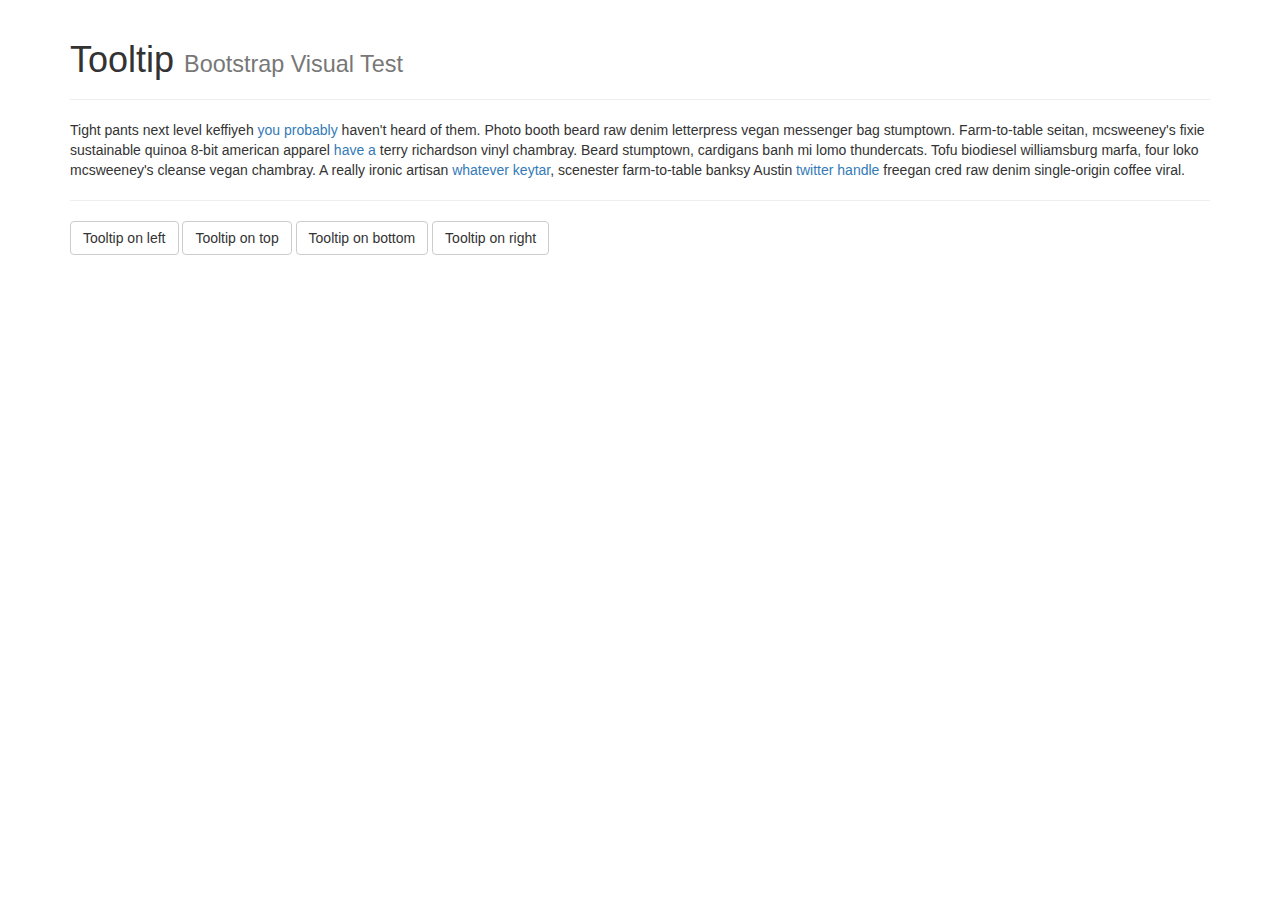
<file: css/bootstrap/js/tests/visual/tooltip.html>
<!DOCTYPE html>
<html>
<head>
  <meta charset="utf-8">
  <meta http-equiv="X-UA-Compatible" content="IE=edge">
  <meta name="viewport" content="width=device-width, initial-scale=1">
  <title>Tooltip</title>
  <link rel="stylesheet" href="../../../dist/css/bootstrap.min.css">

  <!-- HTML5 shim and Respond.js for IE8 support of HTML5 elements and media queries -->
  <!-- WARNING: Respond.js doesn't work if you view the page via file:// -->
  <!--[if lt IE 9]>
    <script src="https://oss.maxcdn.com/html5shiv/3.7.2/html5shiv.min.js"></script>
    <script src="https://oss.maxcdn.com/respond/1.4.2/respond.min.js"></script>
  <![endif]-->
</head>
<body>

<div class="container">

  <div class="page-header">
    <h1>Tooltip <small>Bootstrap Visual Test</small></h1>
  </div>

  <p class="muted" style="margin-bottom: 0;">Tight pants next level keffiyeh <a href="#" data-toggle="tooltip" title="" data-original-title="Default tooltip">you probably</a> haven't heard of them. Photo booth beard raw denim letterpress vegan messenger bag stumptown. Farm-to-table seitan, mcsweeney's fixie sustainable quinoa 8-bit american apparel <a href="#" data-toggle="tooltip" title="" data-original-title="Another tooltip">have a</a> terry richardson vinyl chambray. Beard stumptown, cardigans banh mi lomo thundercats. Tofu biodiesel williamsburg marfa, four loko mcsweeney's cleanse vegan chambray. A really ironic artisan <a href="#" data-toggle="tooltip" title="" data-original-title="Another one here too">whatever keytar</a>, scenester farm-to-table banksy Austin <a href="#" data-toggle="tooltip" title="" data-original-title="The last tip!">twitter handle</a> freegan cred raw denim single-origin coffee viral.
  </p>
  <hr>
  <p>
    <button type="button" class="btn btn-default" data-toggle="tooltip" data-placement="left" title="" data-original-title="Tooltip on left">Tooltip on left</button>
    <button type="button" class="btn btn-default" data-toggle="tooltip" data-placement="top" title="Tooltip on top">Tooltip on top</button>
    <button type="button" class="btn btn-default" data-toggle="tooltip" data-placement="bottom" title="Tooltip on bottom">Tooltip on bottom</button>
    <button type="button" class="btn btn-default" data-toggle="tooltip" data-placement="right" title="Tooltip on right">Tooltip on right</button>
  </p>

</div>

<!-- JavaScript Includes -->
<script src="../vendor/jquery.min.js"></script>
<script src="../../transition.js"></script>
<script src="../../tooltip.js"></script>

<!-- JavaScript Test -->
<script>
$(function () {
  $('[data-toggle="tooltip"]').tooltip()
})
</script>

</body>
</html>
</file>
<file: css/bootstrap/js/tests/vendor/qunit.css>
/*!
 * QUnit 1.17.1
 * http://qunitjs.com/
 *
 * Copyright jQuery Foundation and other contributors
 * Released under the MIT license
 * http://jquery.org/license
 *
 * Date: 2015-01-20T19:39Z
 */

/** Font Family and Sizes */

#qunit-tests, #qunit-header, #qunit-banner, #qunit-testrunner-toolbar, #qunit-userAgent, #qunit-testresult {
	font-family: "Helvetica Neue Light", "HelveticaNeue-Light", "Helvetica Neue", Calibri, Helvetica, Arial, sans-serif;
}

#qunit-testrunner-toolbar, #qunit-userAgent, #qunit-testresult, #qunit-tests li { font-size: small; }
#qunit-tests { font-size: smaller; }


/** Resets */

#qunit-tests, #qunit-header, #qunit-banner, #qunit-userAgent, #qunit-testresult, #qunit-modulefilter {
	margin: 0;
	padding: 0;
}


/** Header */

#qunit-header {
	padding: 0.5em 0 0.5em 1em;

	color: #8699A4;
	background-color: #0D3349;

	font-size: 1.5em;
	line-height: 1em;
	font-weight: 400;

	border-radius: 5px 5px 0 0;
}

#qunit-header a {
	text-decoration: none;
	color: #C2CCD1;
}

#qunit-header a:hover,
#qunit-header a:focus {
	color: #FFF;
}

#qunit-testrunner-toolbar label {
	display: inline-block;
	padding: 0 0.5em 0 0.1em;
}

#qunit-banner {
	height: 5px;
}

#qunit-testrunner-toolbar {
	padding: 0.5em 1em 0.5em 1em;
	color: #5E740B;
	background-color: #EEE;
	overflow: hidden;
}

#qunit-userAgent {
	padding: 0.5em 1em 0.5em 1em;
	background-color: #2B81AF;
	color: #FFF;
	text-shadow: rgba(0, 0, 0, 0.5) 2px 2px 1px;
}

#qunit-modulefilter-container {
	float: right;
	padding: 0.2em;
}

.qunit-url-config {
	display: inline-block;
	padding: 0.1em;
}

.qunit-filter {
	display: block;
	float: right;
	margin-left: 1em;
}

/** Tests: Pass/Fail */

#qunit-tests {
	list-style-position: inside;
}

#qunit-tests li {
	padding: 0.4em 1em 0.4em 1em;
	border-bottom: 1px solid #FFF;
	list-style-position: inside;
}

#qunit-tests > li {
	display: none;
}

#qunit-tests li.running,
#qunit-tests li.pass,
#qunit-tests li.fail,
#qunit-tests li.skipped {
	display: list-item;
}

#qunit-tests.hidepass li.running,
#qunit-tests.hidepass li.pass {
	display: none;
}

#qunit-tests li strong {
	cursor: pointer;
}

#qunit-tests li.skipped strong {
	cursor: default;
}

#qunit-tests li a {
	padding: 0.5em;
	color: #C2CCD1;
	text-decoration: none;
}
#qunit-tests li a:hover,
#qunit-tests li a:focus {
	color: #000;
}

#qunit-tests li .runtime {
	float: right;
	font-size: smaller;
}

.qunit-assert-list {
	margin-top: 0.5em;
	padding: 0.5em;

	background-color: #FFF;

	border-radius: 5px;
}

.qunit-collapsed {
	display: none;
}

#qunit-tests table {
	border-collapse: collapse;
	margin-top: 0.2em;
}

#qunit-tests th {
	text-align: right;
	vertical-align: top;
	padding: 0 0.5em 0 0;
}

#qunit-tests td {
	vertical-align: top;
}

#qunit-tests pre {
	margin: 0;
	white-space: pre-wrap;
	word-wrap: break-word;
}

#qunit-tests del {
	background-color: #E0F2BE;
	color: #374E0C;
	text-decoration: none;
}

#qunit-tests ins {
	background-color: #FFCACA;
	color: #500;
	text-decoration: none;
}

/*** Test Counts */

#qunit-tests b.counts                       { color: #000; }
#qunit-tests b.passed                       { color: #5E740B; }
#qunit-tests b.failed                       { color: #710909; }

#qunit-tests li li {
	padding: 5px;
	background-color: #FFF;
	border-bottom: none;
	list-style-position: inside;
}

/*** Passing Styles */

#qunit-tests li li.pass {
	color: #3C510C;
	background-color: #FFF;
	border-left: 10px solid #C6E746;
}

#qunit-tests .pass                          { color: #528CE0; background-color: #D2E0E6; }
#qunit-tests .pass .test-name               { color: #366097; }

#qunit-tests .pass .test-actual,
#qunit-tests .pass .test-expected           { color: #999; }

#qunit-banner.qunit-pass                    { background-color: #C6E746; }

/*** Failing Styles */

#qunit-tests li li.fail {
	color: #710909;
	background-color: #FFF;
	border-left: 10px solid #EE5757;
	white-space: pre;
}

#qunit-tests > li:last-child {
	border-radius: 0 0 5px 5px;
}

#qunit-tests .fail                          { color: #000; background-color: #EE5757; }
#qunit-tests .fail .test-name,
#qunit-tests .fail .module-name             { color: #000; }

#qunit-tests .fail .test-actual             { color: #EE5757; }
#qunit-tests .fail .test-expected           { color: #008000; }

#qunit-banner.qunit-fail                    { background-color: #EE5757; }

/*** Skipped tests */

#qunit-tests .skipped {
	background-color: #EBECE9;
}

#qunit-tests .qunit-skipped-label {
	background-color: #F4FF77;
	display: inline-block;
	font-style: normal;
	color: #366097;
	line-height: 1.8em;
	padding: 0 0.5em;
	margin: -0.4em 0.4em -0.4em 0;
}

/** Result */

#qunit-testresult {
	padding: 0.5em 1em 0.5em 1em;

	color: #2B81AF;
	background-color: #D2E0E6;

	border-bottom: 1px solid #FFF;
}
#qunit-testresult .module-name {
	font-weight: 700;
}

/** Fixture */

#qunit-fixture {
	position: absolute;
	top: -10000px;
	left: -10000px;
	width: 1000px;
	height: 1000px;
}
</file>
